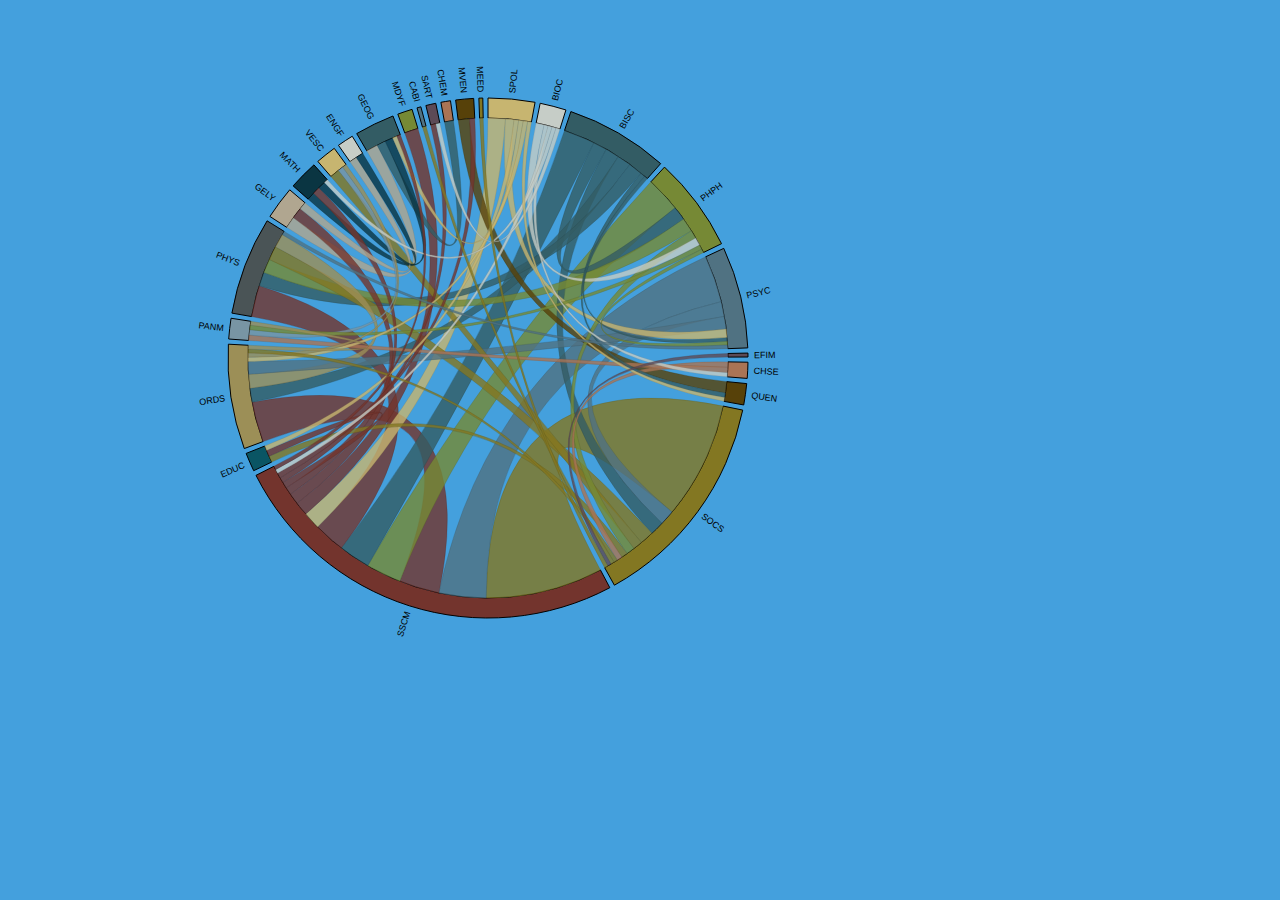
<file: doc/chord_col.html>
<!DOCTYPE html>
<html>
  <head>
    <meta charset="utf-8">
    <link rel="stylesheet" href="css/my.css">
  </head>
  <body style="background-color: #44a0dd;">
    <!--<button onclick="goBack()" style="position: fixed; width: 100px; left: 5%; top: 5%;">Go Back</button>-->
    <!--<script>function goBack() { window.history.back(); }</script>-->

    <div id="tooltip" style="margin-top: 0px;"></div>
    <script src="lib/underscore.js"></script>
    <script src="js/mapper.js"></script>
    <script src="lib/d3.js"></script>
    <script>
      function findGetParameter(parameterName) {
        var result = null,
            tmp = [];
        var items = location.search.substr(1).split("&");
        for (var index = 0; index < items.length; index++) {
            tmp = items[index].split("=");
            if (tmp[0] === parameterName) result = decodeURIComponent(tmp[1]);
        }
        return result;
      }

      var publications_path = 'data/possible_collaborations.csv'
      var yearsArray = ['total'];
      //var yearsArray = ['2008'];
      var getYears = findGetParameter('years');
      if (getYears != null) {
          yearsArray = getYears.split(',');
      }

        //*******************************************************************
        //  CREATE MATRIX AND MAP
        //*******************************************************************
        d3.csv(publications_path, function (error, data) {
          var mpr = chordMpr(data);

          mpr
            .addValuesToMap('org1')
            .addValuesToMap('org2')
            .setFilter(function (row, a, b) {
              return (row.org1 === a.name && row.org2 === b.name) ||
                     (row.org1 === b.name && row.org2 === a.name)
            })
            .setAccessor(function (recs, a, b) {
              if (!recs[0]) return 0;
                // TODO understand this
                //return recs[0].org1 === a.name ? +recs[0].flow1 : +recs[0].flow2;
                var sum = 0;
                for (let year of yearsArray){
                    sum = sum + Number(recs[0][year]);
                }
                return sum;
                //return + recs[0][yearsArray[0]];
            });
          drawChords(mpr.getMatrix(), mpr.getMap());
        });
        //*******************************************************************
        //  DRAW THE CHORD DIAGRAM
        //*******************************************************************
        function drawChords (matrix, mmap) {
          var w = 960, h =700, r1 = h / 2, r0 = r1 - 110;

          var fill = d3.scale.ordinal()
              .range(['#c7b570','#c6cdc7','#335c64','#768935','#507282','#5c4a56','#aa7455','#574109','#837722','#73342d','#0a5564','#9c8f57','#7895a4','#4a5456','#b0a690','#0a3542',]);

          var chord = d3.layout.chord()
              .padding(.02)
              .sortSubgroups(d3.descending)
              .sortChords(d3.descending);

          var arc = d3.svg.arc()
              .innerRadius(r0)
              .outerRadius(r0 + 20);

          var svg = d3.select("body").append("svg:svg")
              .attr("width", w)
              .attr("height", h)
            .append("svg:g")
              .attr("id", "circle")
              .attr("transform", "translate(" + w / 2 + "," + h / 2 + ")");

              svg.append("circle")
                  .attr("r", r0 + 20);

          var rdr = chordRdr(matrix, mmap);
          chord.matrix(matrix);

          var g = svg.selectAll("g.group")
              .data(chord.groups())
            .enter().append("svg:g")
              .attr("class", "group")
              .on("mouseover", mouseover)
              .on("mouseout", function (d) { d3.select("#tooltip").style("visibility", "hidden") });

          g.append("svg:path")
              .style("stroke", "black")
              .style("fill", function(d) { return fill(rdr(d).gname); })
              .attr("d", arc);

          g.append("svg:text")
              .each(function(d) { d.angle = (d.startAngle + d.endAngle) / 2; })
              .attr("dy", ".35em")
              .style("font-family", "helvetica, arial, sans-serif")
              .style("font-size", "9px")
              .attr("text-anchor", function(d) { return d.angle > Math.PI ? "end" : null; })
              .attr("transform", function(d) {
                return "rotate(" + (d.angle * 180 / Math.PI - 90) + ")"
                    + "translate(" + (r0 + 26) + ")"
                    + (d.angle > Math.PI ? "rotate(180)" : "");
              })
              .text(function(d) { return rdr(d).gname; });

            var chordPaths = svg.selectAll("path.chord")
                  .data(chord.chords())
                .enter().append("svg:path")
                  .attr("class", "chord")
                  .style("stroke", function(d) { return d3.rgb(fill(rdr(d).sname)).darker(); })
                  .style("fill", function(d) { return fill(rdr(d).sname); })
                  .attr("d", d3.svg.chord().radius(r0))
                  .on("mouseover", function (d) {
                    d3.select("#tooltip")
                      .style("visibility", "visible")
//                      .html(chordTip(rdr(d)))
                      .style("top", function () { return (d3.event.pageY - 75)+"px"})
                      .style("left", function () { return (d3.event.pageX - 150)+"px";})
                  })
                  .on("mouseout", function (d) { d3.select("#tooltip").style("visibility", "hidden") });

            function chordTip (d) {
              var p = d3.format(".1%"), q = d3.format(",.2f")
              return "Chord Info:<br/>"
                +  d.sname + " imports from " + d.tname
                + ": $" + q(d.svalue) + "<br/>"
                + p(d.svalue/d.stotal) + " of " + d.sname + "'s Total ($" + q(d.stotal) + ")<br/>"
                + p(d.svalue/d.mtotal) + " of Matrix Total ($" + q(d.mtotal) + ")<br/>"
                + "<br/>"
                + d.tname + " imports from " + d.sname
                + ": $" + q(d.tvalue) + "<br/>"
                + p(d.tvalue/d.ttotal) + " of " + d.tname + "'s Total ($" + q(d.ttotal) + ")<br/>"
                + p(d.tvalue/d.mtotal) + " of Matrix Total ($" + q(d.mtotal) + ")";
            }

            function groupTip (d) {
              var names = {'BIOC': 'School of Biochemistry',
               'BISC': 'School of Biological Sciences',
               'CABI': 'Cabot Institute',
               'CHEM': 'School of Chemistry',
               'CHSE': 'Centre for Health Sciences Education',
               'EDUC': 'Graduate School of Education',
               'EFIM': 'School of Economics, Finance and Management',
               'ENGF': 'Engineering Faculty Office',
               'GELY': 'School of Earth Sciences',
               'GEOG': 'School of Geographical Sciences',
               'GSEN': 'Graduate School of Engineering',
               'HUMS': 'School of Humanities',
               'INOV': 'Centre for Innovation',
               'LANG': 'Centre for English Language and Foundation Studies',
               'LAWD': 'University of Bristol Law School',
               'MATH': 'School of Mathematics',
               'MDYF': 'Health Sciences Faculty Office',
               'MEED': 'Centre for Medical Education',
               'MODL': 'School of Modern Languages',
               'MSAD': 'Biomedical Sciences Building',
               'MVEN': "Merchant Venturers' School of Engineering",
               'MVSF': 'Biomedical Sciences Faculty Office',
               'NSQI': 'The Bristol Centre for Nanoscience and Quantum Information',
               'ORDS': 'School of Oral & Dental Sciences',
               'PANM': 'School of Cellular and Molecular Medicine',
               'PHPH': 'School of Physiology, Pharmacology & Neuroscience',
               'PHYS': 'School of Physics',
               'PSYC': 'School of Experimental Psychology',
               'QUEN': "Queen's School of Engineering",
               'SART': 'School of Arts',
               'SCIF': 'Science Faculty Office',
               'SOCS': 'School of Clinical Sciences',
               'SPAI': 'School of Sociology, Politics and International Studies',
               'SPOL': 'School for Policy Studies',
               'SSCM': 'School of Social and Community Medicine',
               'VESC': 'School of Veterinary Sciences',
               'REST': 'The remaining academic units'
              };
              var p = d3.format(".1%"), q = d3.format(",.2f")
              return d.gname + "<br/>"
                + names[d.gname] + "<br/>"
                + q(d.gvalue) +  " of " + q(d.mtotal) + " (" + p(d.gvalue/d.mtotal) + " of Total Matrix)<br/>"
            }

            function mouseover(d, i) {
              d3.select("#tooltip")
                .style("visibility", "visible")
                .html(groupTip(rdr(d)))
                .style("top", function () { return (d3.event.pageY - 80)+"px"})
                .style("left", function () { return (d3.event.pageX - 130)+"px";})

              chordPaths.classed("fade", function(p) {
                return p.source.index != i
                    && p.target.index != i;
              });
            }
        }
    </script>
  </body>
</html>
</file>
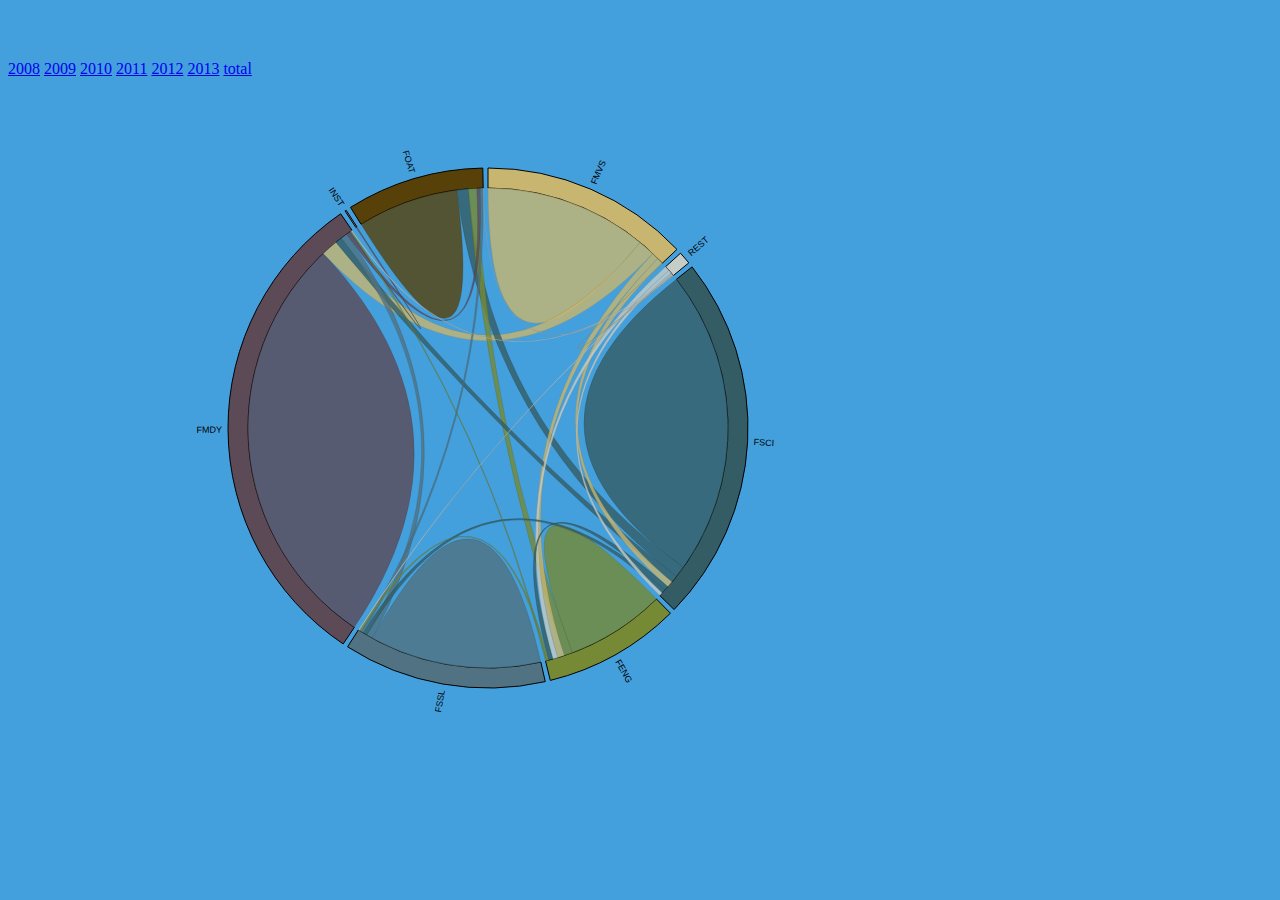
<file: doc/chord_fac.html>
<!DOCTYPE html>
<html>
  <head>
    <meta charset="utf-8">
    <link rel="stylesheet" href="css/my.css">
  </head>
  <body style="background-color: #44a0dd;">
    <!--<button onclick="goBack()" style="position: fixed; width: 100px; left: 5%; top: 5%;">Go Back</button>-->
    <!--<script>function goBack() { window.history.back(); }</script>-->
    <div style="margin-top: 60px;">
      <a href="chord_fac.html?years=2008">2008</a>
      <a href="chord_fac.html?years=2009">2009</a>
      <a href="chord_fac.html?years=2010">2010</a>
      <a href="chord_fac.html?years=2011">2011</a>
      <a href="chord_fac.html?years=2012">2012</a>
      <a href="chord_fac.html?years=2013">2013</a>
      <a href="chord_fac.html?years=total">total</a>
    </div>

    <div id="tooltip" style="margin-top: 0px;"></div>
    <script src="lib/underscore.js"></script>
    <script src="js/mapper.js"></script>
    <script src="lib/d3.js"></script>
    <script>
      function findGetParameter(parameterName) {
        var result = null,
            tmp = [];
        var items = location.search.substr(1).split("&");
        for (var index = 0; index < items.length; index++) {
            tmp = items[index].split("=");
            if (tmp[0] === parameterName) result = decodeURIComponent(tmp[1]);
        }
        return result;
      }

      var publications_path = 'data/faculties_connections.csv'
      var yearsArray = ['2008', '2009', '2010', '2011', '2012', '2013', 'total'];
      //var yearsArray = ['2008'];
      var getYears = findGetParameter('years');
      if (getYears != null) {
          yearsArray = getYears.split(',');
      }

        //*******************************************************************
        //  CREATE MATRIX AND MAP
        //*******************************************************************
        d3.csv(publications_path, function (error, data) {
          var mpr = chordMpr(data);

          mpr
            .addValuesToMap('org1')
            .addValuesToMap('org2')
            .setFilter(function (row, a, b) {
              return (row.org1 === a.name && row.org2 === b.name) ||
                     (row.org1 === b.name && row.org2 === a.name)
            })
            .setAccessor(function (recs, a, b) {
              if (!recs[0]) return 0;
                // TODO understand this
                //return recs[0].org1 === a.name ? +recs[0].flow1 : +recs[0].flow2;
                var sum = 0;
                for (let year of yearsArray){
                    sum = sum + Number(recs[0][year]);
                }
                return sum;
                //return + recs[0][yearsArray[0]];
            });
          drawChords(mpr.getMatrix(), mpr.getMap());
        });
        //*******************************************************************
        //  DRAW THE CHORD DIAGRAM
        //*******************************************************************
        function drawChords (matrix, mmap) {
          var w = 960, h =700, r1 = h / 2, r0 = r1 - 110;

          var fill = d3.scale.ordinal()
              .range(['#c7b570','#c6cdc7','#335c64','#768935','#507282','#5c4a56','#aa7455','#574109','#837722','#73342d','#0a5564','#9c8f57','#7895a4','#4a5456','#b0a690','#0a3542',]);

          var chord = d3.layout.chord()
              .padding(.02)
              .sortSubgroups(d3.descending)
              .sortChords(d3.descending);

          var arc = d3.svg.arc()
              .innerRadius(r0)
              .outerRadius(r0 + 20);

          var svg = d3.select("body").append("svg:svg")
              .attr("width", w)
              .attr("height", h)
            .append("svg:g")
              .attr("id", "circle")
              .attr("transform", "translate(" + w / 2 + "," + h / 2 + ")");

              svg.append("circle")
                  .attr("r", r0 + 20);

          var rdr = chordRdr(matrix, mmap);
          chord.matrix(matrix);

          var g = svg.selectAll("g.group")
              .data(chord.groups())
            .enter().append("svg:g")
              .attr("class", "group")
              .on("mouseover", mouseover)
              .on("mouseout", function (d) { d3.select("#tooltip").style("visibility", "hidden") });

          g.append("svg:path")
              .style("stroke", "black")
              .style("fill", function(d) { return fill(rdr(d).gname); })
              .attr("d", arc);

          g.append("svg:text")
              .each(function(d) { d.angle = (d.startAngle + d.endAngle) / 2; })
              .attr("dy", ".35em")
              .style("font-family", "helvetica, arial, sans-serif")
              .style("font-size", "9px")
              .attr("text-anchor", function(d) { return d.angle > Math.PI ? "end" : null; })
              .attr("transform", function(d) {
                return "rotate(" + (d.angle * 180 / Math.PI - 90) + ")"
                    + "translate(" + (r0 + 26) + ")"
                    + (d.angle > Math.PI ? "rotate(180)" : "");
              })
              .text(function(d) { return rdr(d).gname; });

            var chordPaths = svg.selectAll("path.chord")
                  .data(chord.chords())
                .enter().append("svg:path")
                  .attr("class", "chord")
                  .style("stroke", function(d) { return d3.rgb(fill(rdr(d).sname)).darker(); })
                  .style("fill", function(d) { return fill(rdr(d).sname); })
                  .attr("d", d3.svg.chord().radius(r0))
                  .on("mouseover", function (d) {
                    d3.select("#tooltip")
                      .style("visibility", "visible")
//                      .html(chordTip(rdr(d)))
                      .style("top", function () { return (d3.event.pageY - 75)+"px"})
                      .style("left", function () { return (d3.event.pageX - 150)+"px";})
                  })
                  .on("mouseout", function (d) { d3.select("#tooltip").style("visibility", "hidden") });

            function chordTip (d) {
              var p = d3.format(".1%"), q = d3.format(",.2f")
              return "Chord Info:<br/>"
                +  d.sname + " imports from " + d.tname
                + ": $" + q(d.svalue) + "<br/>"
                + p(d.svalue/d.stotal) + " of " + d.sname + "'s Total ($" + q(d.stotal) + ")<br/>"
                + p(d.svalue/d.mtotal) + " of Matrix Total ($" + q(d.mtotal) + ")<br/>"
                + "<br/>"
                + d.tname + " imports from " + d.sname
                + ": $" + q(d.tvalue) + "<br/>"
                + p(d.tvalue/d.ttotal) + " of " + d.tname + "'s Total ($" + q(d.ttotal) + ")<br/>"
                + p(d.tvalue/d.mtotal) + " of Matrix Total ($" + q(d.mtotal) + ")";
            }

            function groupTip (d) {
              var names = {'FENG': 'Faculty of Engineering',
               'FMDY': 'Faculty of Health Sciences',
               'FMVS': 'Faculty of Biomedical Sciences',
               'FOAT': 'Faculty of Arts',
               'FSCI': 'Faculty of Science',
               'FSSL': 'Faculty of Social Sciences and Law',
               'INST': 'Institutes',
               'REST': 'The remaining academic faculties'
              };
              var p = d3.format(".1%"), q = d3.format(",.2f")
              return d.gname + "<br/>"
                + names[d.gname] + "<br/>"
                + q(d.gvalue) +  " of " + q(d.mtotal) + " (" + p(d.gvalue/d.mtotal) + " of Total Matrix)<br/>"
            }

            function mouseover(d, i) {
              d3.select("#tooltip")
                .style("visibility", "visible")
                .html(groupTip(rdr(d)))
                .style("top", function () { return (d3.event.pageY - 80)+"px"})
                .style("left", function () { return (d3.event.pageX - 130)+"px";})

              chordPaths.classed("fade", function(p) {
                return p.source.index != i
                    && p.target.index != i;
              });
            }
        }
    </script>
  </body>
</html>
</file>
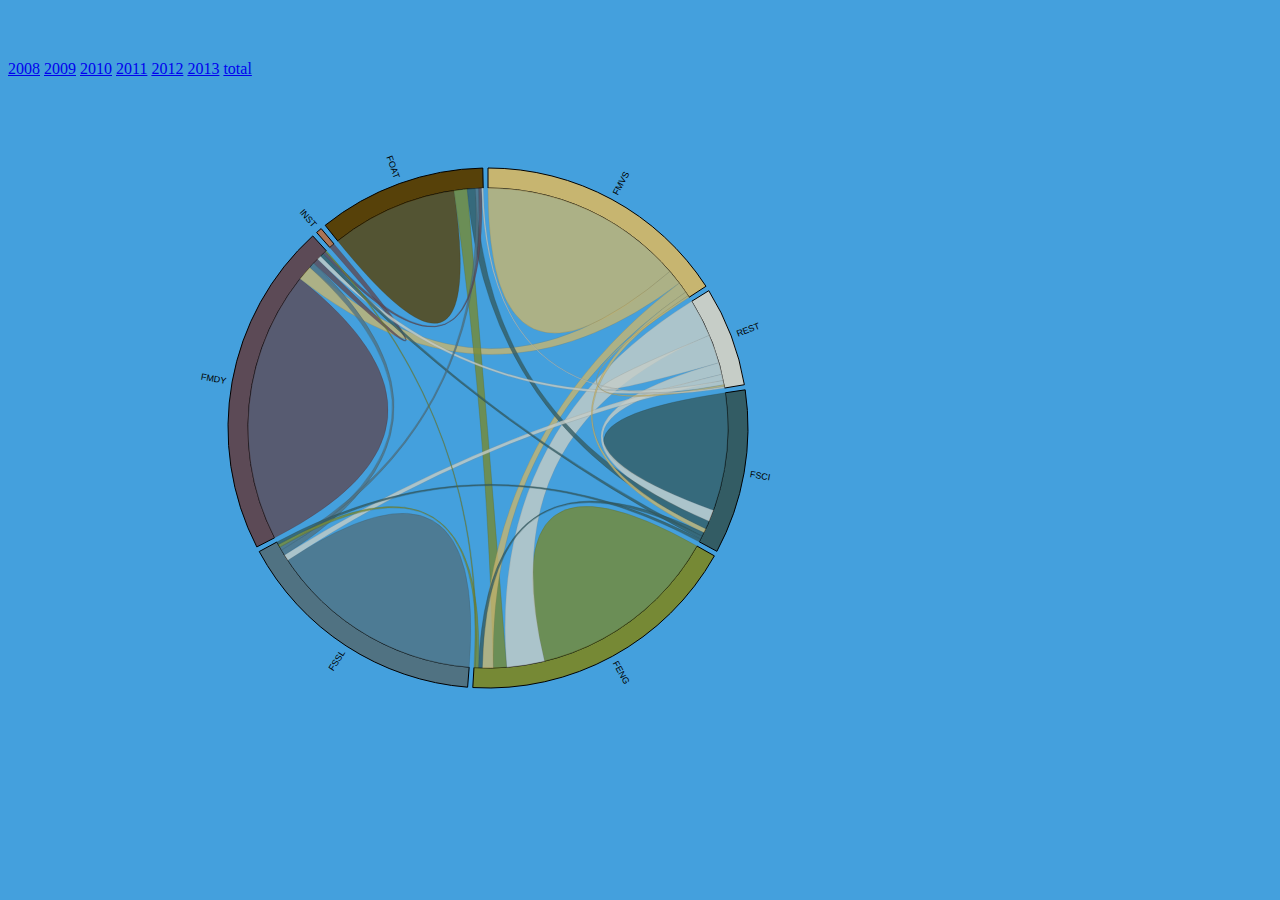
<file: doc/chord_fac_norm.html>
<!DOCTYPE html>
<html>
  <head>
    <meta charset="utf-8">
    <link rel="stylesheet" href="css/my.css">
  </head>
  <body style="background-color: #44a0dd;">
    <!--<button onclick="goBack()" style="position: fixed; width: 100px; left: 5%; top: 5%;">Go Back</button>-->
    <!--<script>function goBack() { window.history.back(); }</script>-->
    <div style="margin-top: 60px;">
      <a href="chord_fac_norm.html?years=2008">2008</a>
      <a href="chord_fac_norm.html?years=2009">2009</a>
      <a href="chord_fac_norm.html?years=2010">2010</a>
      <a href="chord_fac_norm.html?years=2011">2011</a>
      <a href="chord_fac_norm.html?years=2012">2012</a>
      <a href="chord_fac_norm.html?years=2013">2013</a>
      <a href="chord_fac_norm.html?years=total">total</a>
    </div>

    <div id="tooltip" style="margin-top: 0px;"></div>
    <script src="lib/underscore.js"></script>
    <script src="js/mapper.js"></script>
    <script src="lib/d3.js"></script>
    <script>
      function findGetParameter(parameterName) {
        var result = null,
            tmp = [];
        var items = location.search.substr(1).split("&");
        for (var index = 0; index < items.length; index++) {
            tmp = items[index].split("=");
            if (tmp[0] === parameterName) result = decodeURIComponent(tmp[1]);
        }
        return result;
      }

      var publications_path = 'data/faculties_connections_norm.csv'
      var yearsArray = ['2008', '2009', '2010', '2011', '2012', '2013', 'total'];
      //var yearsArray = ['2008'];
      var getYears = findGetParameter('years');
      if (getYears != null) {
          yearsArray = getYears.split(',');
      }

        //*******************************************************************
        //  CREATE MATRIX AND MAP
        //*******************************************************************
        d3.csv(publications_path, function (error, data) {
          var mpr = chordMpr(data);

          mpr
            .addValuesToMap('org1')
            .addValuesToMap('org2')
            .setFilter(function (row, a, b) {
              return (row.org1 === a.name && row.org2 === b.name) ||
                     (row.org1 === b.name && row.org2 === a.name)
            })
            .setAccessor(function (recs, a, b) {
              if (!recs[0]) return 0;
                // TODO understand this
                //return recs[0].org1 === a.name ? +recs[0].flow1 : +recs[0].flow2;
                var sum = 0;
                for (let year of yearsArray){
                    sum = sum + Number(recs[0][year]);
                }
                return sum;
                //return + recs[0][yearsArray[0]];
            });
          drawChords(mpr.getMatrix(), mpr.getMap());
        });
        //*******************************************************************
        //  DRAW THE CHORD DIAGRAM
        //*******************************************************************
        function drawChords (matrix, mmap) {
          var w = 960, h =700, r1 = h / 2, r0 = r1 - 110;

          var fill = d3.scale.ordinal()
              .range(['#c7b570','#c6cdc7','#335c64','#768935','#507282','#5c4a56','#aa7455','#574109','#837722','#73342d','#0a5564','#9c8f57','#7895a4','#4a5456','#b0a690','#0a3542',]);

          var chord = d3.layout.chord()
              .padding(.02)
              .sortSubgroups(d3.descending)
              .sortChords(d3.descending);

          var arc = d3.svg.arc()
              .innerRadius(r0)
              .outerRadius(r0 + 20);

          var svg = d3.select("body").append("svg:svg")
              .attr("width", w)
              .attr("height", h)
            .append("svg:g")
              .attr("id", "circle")
              .attr("transform", "translate(" + w / 2 + "," + h / 2 + ")");

              svg.append("circle")
                  .attr("r", r0 + 20);

          var rdr = chordRdr(matrix, mmap);
          chord.matrix(matrix);

          var g = svg.selectAll("g.group")
              .data(chord.groups())
            .enter().append("svg:g")
              .attr("class", "group")
              .on("mouseover", mouseover)
              .on("mouseout", function (d) { d3.select("#tooltip").style("visibility", "hidden") });

          g.append("svg:path")
              .style("stroke", "black")
              .style("fill", function(d) { return fill(rdr(d).gname); })
              .attr("d", arc);

          g.append("svg:text")
              .each(function(d) { d.angle = (d.startAngle + d.endAngle) / 2; })
              .attr("dy", ".35em")
              .style("font-family", "helvetica, arial, sans-serif")
              .style("font-size", "9px")
              .attr("text-anchor", function(d) { return d.angle > Math.PI ? "end" : null; })
              .attr("transform", function(d) {
                return "rotate(" + (d.angle * 180 / Math.PI - 90) + ")"
                    + "translate(" + (r0 + 26) + ")"
                    + (d.angle > Math.PI ? "rotate(180)" : "");
              })
              .text(function(d) { return rdr(d).gname; });

            var chordPaths = svg.selectAll("path.chord")
                  .data(chord.chords())
                .enter().append("svg:path")
                  .attr("class", "chord")
                  .style("stroke", function(d) { return d3.rgb(fill(rdr(d).sname)).darker(); })
                  .style("fill", function(d) { return fill(rdr(d).sname); })
                  .attr("d", d3.svg.chord().radius(r0))
                  .on("mouseover", function (d) {
                    d3.select("#tooltip")
                      .style("visibility", "visible")
//                      .html(chordTip(rdr(d)))
                      .style("top", function () { return (d3.event.pageY - 75)+"px"})
                      .style("left", function () { return (d3.event.pageX - 150)+"px";})
                  })
                  .on("mouseout", function (d) { d3.select("#tooltip").style("visibility", "hidden") });

            function chordTip (d) {
              var p = d3.format(".1%"), q = d3.format(",.2f")
              return "Chord Info:<br/>"
                +  d.sname + " imports from " + d.tname
                + ": $" + q(d.svalue) + "<br/>"
                + p(d.svalue/d.stotal) + " of " + d.sname + "'s Total ($" + q(d.stotal) + ")<br/>"
                + p(d.svalue/d.mtotal) + " of Matrix Total ($" + q(d.mtotal) + ")<br/>"
                + "<br/>"
                + d.tname + " imports from " + d.sname
                + ": $" + q(d.tvalue) + "<br/>"
                + p(d.tvalue/d.ttotal) + " of " + d.tname + "'s Total ($" + q(d.ttotal) + ")<br/>"
                + p(d.tvalue/d.mtotal) + " of Matrix Total ($" + q(d.mtotal) + ")";
            }

            function groupTip (d) {
              var names = {'FENG': 'Faculty of Engineering',
               'FMDY': 'Faculty of Health Sciences',
               'FMVS': 'Faculty of Biomedical Sciences',
               'FOAT': 'Faculty of Arts',
               'FSCI': 'Faculty of Science',
               'FSSL': 'Faculty of Social Sciences and Law',
               'INST': 'Institutes',
               'REST': 'The remaining academic faculties'
              };
              var p = d3.format(".1%"), q = d3.format(",.2f")
              return d.gname + "<br/>"
                + names[d.gname] + "<br/>"
                + q(d.gvalue) +  " of " + q(d.mtotal) + " (" + p(d.gvalue/d.mtotal) + " of Total Matrix)<br/>"
            }

            function mouseover(d, i) {
              d3.select("#tooltip")
                .style("visibility", "visible")
                .html(groupTip(rdr(d)))
                .style("top", function () { return (d3.event.pageY - 80)+"px"})
                .style("left", function () { return (d3.event.pageX - 130)+"px";})

              chordPaths.classed("fade", function(p) {
                return p.source.index != i
                    && p.target.index != i;
              });
            }
        }
    </script>
  </body>
</html>
</file>
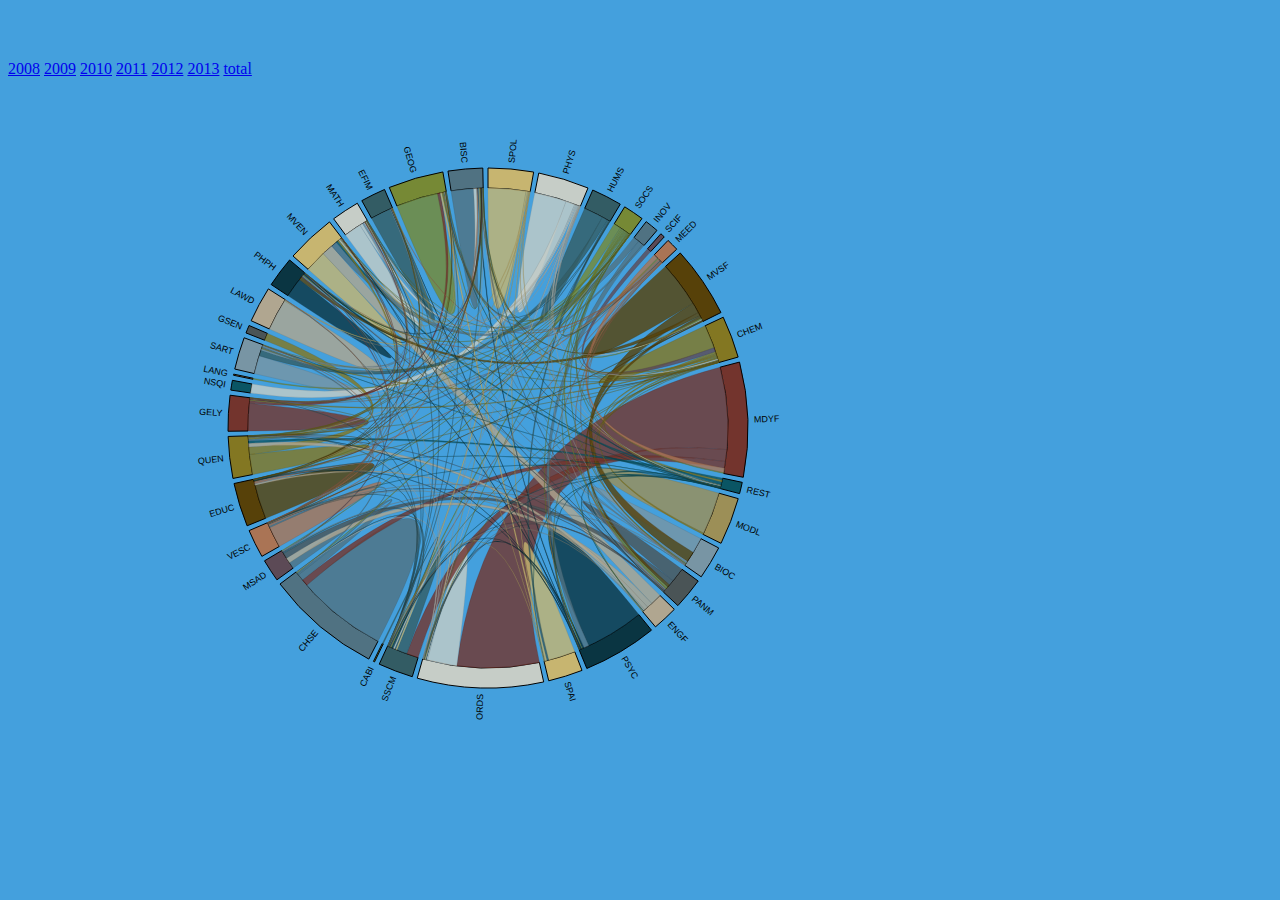
<file: doc/chord_sch.html>
<!DOCTYPE html>
<html>
  <head>
    <meta charset="utf-8">
    <link rel="stylesheet" href="css/my.css">
  </head>
  <body style="background-color: #44a0dd;">
    <!--<button onclick="goBack()" style="position: fixed; width: 100px; left: 5%; top: 5%;">Go Back</button>-->
    <!--<script>function goBack() { window.history.back(); }</script>-->
    <div style="margin-top: 60px;">
      <a href="chord_sch.html?years=2008">2008</a>
      <a href="chord_sch.html?years=2009">2009</a>
      <a href="chord_sch.html?years=2010">2010</a>
      <a href="chord_sch.html?years=2011">2011</a>
      <a href="chord_sch.html?years=2012">2012</a>
      <a href="chord_sch.html?years=2013">2013</a>
      <a href="chord_sch.html?years=total">total</a>
    </div>

    <div id="tooltip" style="margin-top: 0px;"></div>
    <script src="lib/underscore.js"></script>
    <script src="js/mapper.js"></script>
    <script src="lib/d3.js"></script>
    <script>
      function findGetParameter(parameterName) {
        var result = null,
            tmp = [];
        var items = location.search.substr(1).split("&");
        for (var index = 0; index < items.length; index++) {
            tmp = items[index].split("=");
            if (tmp[0] === parameterName) result = decodeURIComponent(tmp[1]);
        }
        return result;
      }

      var publications_path = 'data/school_connections.csv'
      var yearsArray = ['2008', '2009', '2010', '2011', '2012', '2013', 'total'];
      //var yearsArray = ['2008'];
      var getYears = findGetParameter('years');
      if (getYears != null) {
          yearsArray = getYears.split(',');
      }

        //*******************************************************************
        //  CREATE MATRIX AND MAP
        //*******************************************************************
        d3.csv(publications_path, function (error, data) {
          var mpr = chordMpr(data);

          mpr
            .addValuesToMap('org1')
            .addValuesToMap('org2')
            .setFilter(function (row, a, b) {
              return (row.org1 === a.name && row.org2 === b.name) ||
                     (row.org1 === b.name && row.org2 === a.name)
            })
            .setAccessor(function (recs, a, b) {
              if (!recs[0]) return 0;
                // TODO understand this
                //return recs[0].org1 === a.name ? +recs[0].flow1 : +recs[0].flow2;
                var sum = 0;
                for (let year of yearsArray){
                    sum = sum + Number(recs[0][year]);
                }
                return sum;
                //return + recs[0][yearsArray[0]];
            });
          drawChords(mpr.getMatrix(), mpr.getMap());
        });
        //*******************************************************************
        //  DRAW THE CHORD DIAGRAM
        //*******************************************************************
        function drawChords (matrix, mmap) {
          var w = 960, h =700, r1 = h / 2, r0 = r1 - 110;

          var fill = d3.scale.ordinal()
              .range(['#c7b570','#c6cdc7','#335c64','#768935','#507282','#5c4a56','#aa7455','#574109','#837722','#73342d','#0a5564','#9c8f57','#7895a4','#4a5456','#b0a690','#0a3542',]);

          var chord = d3.layout.chord()
              .padding(.02)
              .sortSubgroups(d3.descending)
              .sortChords(d3.descending);

          var arc = d3.svg.arc()
              .innerRadius(r0)
              .outerRadius(r0 + 20);

          var svg = d3.select("body").append("svg:svg")
              .attr("width", w)
              .attr("height", h)
            .append("svg:g")
              .attr("id", "circle")
              .attr("transform", "translate(" + w / 2 + "," + h / 2 + ")");

              svg.append("circle")
                  .attr("r", r0 + 20);

          var rdr = chordRdr(matrix, mmap);
          chord.matrix(matrix);

          var g = svg.selectAll("g.group")
              .data(chord.groups())
            .enter().append("svg:g")
              .attr("class", "group")
              .on("mouseover", mouseover)
              .on("mouseout", function (d) { d3.select("#tooltip").style("visibility", "hidden") });

          g.append("svg:path")
              .style("stroke", "black")
              .style("fill", function(d) { return fill(rdr(d).gname); })
              .attr("d", arc);

          g.append("svg:text")
              .each(function(d) { d.angle = (d.startAngle + d.endAngle) / 2; })
              .attr("dy", ".35em")
              .style("font-family", "helvetica, arial, sans-serif")
              .style("font-size", "9px")
              .attr("text-anchor", function(d) { return d.angle > Math.PI ? "end" : null; })
              .attr("transform", function(d) {
                return "rotate(" + (d.angle * 180 / Math.PI - 90) + ")"
                    + "translate(" + (r0 + 26) + ")"
                    + (d.angle > Math.PI ? "rotate(180)" : "");
              })
              .text(function(d) { return rdr(d).gname; });

            var chordPaths = svg.selectAll("path.chord")
                  .data(chord.chords())
                .enter().append("svg:path")
                  .attr("class", "chord")
                  .style("stroke", function(d) { return d3.rgb(fill(rdr(d).sname)).darker(); })
                  .style("fill", function(d) { return fill(rdr(d).sname); })
                  .attr("d", d3.svg.chord().radius(r0))
                  .on("mouseover", function (d) {
                    d3.select("#tooltip")
                      .style("visibility", "visible")
//                      .html(chordTip(rdr(d)))
                      .style("top", function () { return (d3.event.pageY - 75)+"px"})
                      .style("left", function () { return (d3.event.pageX - 150)+"px";})
                  })
                  .on("mouseout", function (d) { d3.select("#tooltip").style("visibility", "hidden") });

            function chordTip (d) {
              var p = d3.format(".1%"), q = d3.format(",.2f")
              return "Chord Info:<br/>"
                +  d.sname + " imports from " + d.tname
                + ": $" + q(d.svalue) + "<br/>"
                + p(d.svalue/d.stotal) + " of " + d.sname + "'s Total ($" + q(d.stotal) + ")<br/>"
                + p(d.svalue/d.mtotal) + " of Matrix Total ($" + q(d.mtotal) + ")<br/>"
                + "<br/>"
                + d.tname + " imports from " + d.sname
                + ": $" + q(d.tvalue) + "<br/>"
                + p(d.tvalue/d.ttotal) + " of " + d.tname + "'s Total ($" + q(d.ttotal) + ")<br/>"
                + p(d.tvalue/d.mtotal) + " of Matrix Total ($" + q(d.mtotal) + ")";
            }

            function groupTip (d) {
              var names = {'BIOC': 'School of Biochemistry',
               'BISC': 'School of Biological Sciences',
               'CABI': 'Cabot Institute',
               'CHEM': 'School of Chemistry',
               'CHSE': 'Centre for Health Sciences Education',
               'EDUC': 'Graduate School of Education',
               'EFIM': 'School of Economics, Finance and Management',
               'ENGF': 'Engineering Faculty Office',
               'GELY': 'School of Earth Sciences',
               'GEOG': 'School of Geographical Sciences',
               'GSEN': 'Graduate School of Engineering',
               'HUMS': 'School of Humanities',
               'INOV': 'Centre for Innovation',
               'LANG': 'Centre for English Language and Foundation Studies',
               'LAWD': 'University of Bristol Law School',
               'MATH': 'School of Mathematics',
               'MDYF': 'Health Sciences Faculty Office',
               'MEED': 'Centre for Medical Education',
               'MODL': 'School of Modern Languages',
               'MSAD': 'Biomedical Sciences Building',
               'MVEN': "Merchant Venturers' School of Engineering",
               'MVSF': 'Biomedical Sciences Faculty Office',
               'NSQI': 'The Bristol Centre for Nanoscience and Quantum Information',
               'ORDS': 'School of Oral & Dental Sciences',
               'PANM': 'School of Cellular and Molecular Medicine',
               'PHPH': 'School of Physiology, Pharmacology & Neuroscience',
               'PHYS': 'School of Physics',
               'PSYC': 'School of Experimental Psychology',
               'QUEN': "Queen's School of Engineering",
               'SART': 'School of Arts',
               'SCIF': 'Science Faculty Office',
               'SOCS': 'School of Clinical Sciences',
               'SPAI': 'School of Sociology, Politics and International Studies',
               'SPOL': 'School for Policy Studies',
               'SSCM': 'School of Social and Community Medicine',
               'VESC': 'School of Veterinary Sciences',
               'REST': 'The remaining academic units'
              };
              var p = d3.format(".1%"), q = d3.format(",.2f")
              return d.gname + "<br/>"
                + names[d.gname] + "<br/>"
                + q(d.gvalue) +  " of " + q(d.mtotal) + " (" + p(d.gvalue/d.mtotal) + " of Total Matrix)<br/>"
            }

            function mouseover(d, i) {
              d3.select("#tooltip")
                .style("visibility", "visible")
                .html(groupTip(rdr(d)))
                .style("top", function () { return (d3.event.pageY - 80)+"px"})
                .style("left", function () { return (d3.event.pageX - 130)+"px";})

              chordPaths.classed("fade", function(p) {
                return p.source.index != i
                    && p.target.index != i;
              });
            }
        }
    </script>
  </body>
</html>
</file>
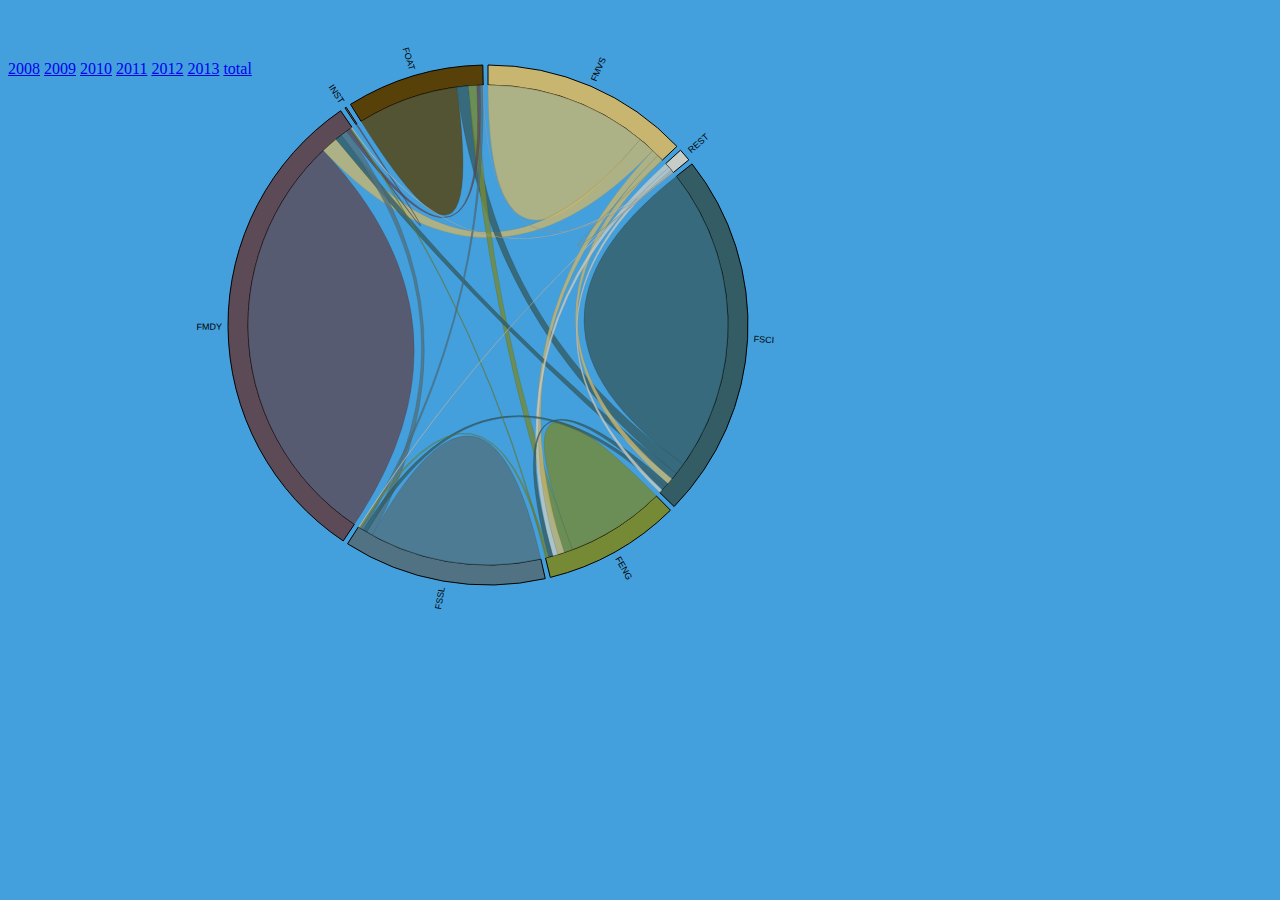
<file: docs/chord_fac.html>
<!DOCTYPE html>
<html>
  <head>
    <meta charset="utf-8">
    <link rel="stylesheet" href="css/my.css">
  </head>
  <body style="background-color: #44a0dd;">
    <!--<button onclick="goBack()" style="position: fixed; width: 100px; left: 5%; top: 5%;">Go Back</button>-->
    <!--<script>function goBack() { window.history.back(); }</script>-->
    <div style="margin-top: 60px; z-index: -1;">
      <a href="chord_fac.html?years=2008">2008</a>
      <a href="chord_fac.html?years=2009">2009</a>
      <a href="chord_fac.html?years=2010">2010</a>
      <a href="chord_fac.html?years=2011">2011</a>
      <a href="chord_fac.html?years=2012">2012</a>
      <a href="chord_fac.html?years=2013">2013</a>
      <a href="chord_fac.html?years=total">total</a>
    </div>
    <chord style="top: -25px; position: absolute; z-index: -2;"></chord>

    <div id="tooltip" style="margin-top: 0px;"></div>
    <script src="lib/underscore.js"></script>
    <script src="js/mapper.js"></script>
    <script src="lib/d3.js"></script>
    <script>
      function findGetParameter(parameterName) {
        var result = null,
            tmp = [];
        var items = location.search.substr(1).split("&");
        for (var index = 0; index < items.length; index++) {
            tmp = items[index].split("=");
            if (tmp[0] === parameterName) result = decodeURIComponent(tmp[1]);
        }
        return result;
      }

      var publications_path = 'data/faculties_connections.csv'
      var yearsArray = ['2008', '2009', '2010', '2011', '2012', '2013', 'total'];
      //var yearsArray = ['2008'];
      var getYears = findGetParameter('years');
      if (getYears != null) {
          yearsArray = getYears.split(',');
      }

        //*******************************************************************
        //  CREATE MATRIX AND MAP
        //*******************************************************************
        d3.csv(publications_path, function (error, data) {
          var mpr = chordMpr(data);

          mpr
            .addValuesToMap('org1')
            .addValuesToMap('org2')
            .setFilter(function (row, a, b) {
              return (row.org1 === a.name && row.org2 === b.name) ||
                     (row.org1 === b.name && row.org2 === a.name)
            })
            .setAccessor(function (recs, a, b) {
              if (!recs[0]) return 0;
                // TODO understand this
                //return recs[0].org1 === a.name ? +recs[0].flow1 : +recs[0].flow2;
                var sum = 0;
                for (let year of yearsArray){
                    sum = sum + Number(recs[0][year]);
                }
                return sum;
                //return + recs[0][yearsArray[0]];
            });
          drawChords(mpr.getMatrix(), mpr.getMap());
        });
        //*******************************************************************
        //  DRAW THE CHORD DIAGRAM
        //*******************************************************************
        function drawChords (matrix, mmap) {
          var w = 960, h =700, r1 = h / 2, r0 = r1 - 110;

          var fill = d3.scale.ordinal()
              .range(['#c7b570','#c6cdc7','#335c64','#768935','#507282','#5c4a56','#aa7455','#574109','#837722','#73342d','#0a5564','#9c8f57','#7895a4','#4a5456','#b0a690','#0a3542',]);

          var chord = d3.layout.chord()
              .padding(.02)
              .sortSubgroups(d3.descending)
              .sortChords(d3.descending);

          var arc = d3.svg.arc()
              .innerRadius(r0)
              .outerRadius(r0 + 20);

          var svg = d3.select("body").select("chord").append("svg:svg")
              .attr("width", w)
              .attr("height", h)
            .append("svg:g")
              .attr("id", "circle")
              .attr("transform", "translate(" + w / 2 + "," + h / 2 + ")");

              svg.append("circle")
                  .attr("r", r0 + 20);

          var rdr = chordRdr(matrix, mmap);
          chord.matrix(matrix);

          var g = svg.selectAll("g.group")
              .data(chord.groups())
            .enter().append("svg:g")
              .attr("class", "group")
              .on("mouseover", mouseover)
              .on("mouseout", function (d) { d3.select("#tooltip").style("visibility", "hidden") });

          g.append("svg:path")
              .style("stroke", "black")
              .style("fill", function(d) { return fill(rdr(d).gname); })
              .attr("d", arc);

          g.append("svg:text")
              .each(function(d) { d.angle = (d.startAngle + d.endAngle) / 2; })
              .attr("dy", ".35em")
              .style("font-family", "helvetica, arial, sans-serif")
              .style("font-size", "9px")
              .attr("text-anchor", function(d) { return d.angle > Math.PI ? "end" : null; })
              .attr("transform", function(d) {
                return "rotate(" + (d.angle * 180 / Math.PI - 90) + ")"
                    + "translate(" + (r0 + 26) + ")"
                    + (d.angle > Math.PI ? "rotate(180)" : "");
              })
              .text(function(d) { return rdr(d).gname; });

            var chordPaths = svg.selectAll("path.chord")
                  .data(chord.chords())
                .enter().append("svg:path")
                  .attr("class", "chord")
                  .style("stroke", function(d) { return d3.rgb(fill(rdr(d).sname)).darker(); })
                  .style("fill", function(d) { return fill(rdr(d).sname); })
                  .attr("d", d3.svg.chord().radius(r0))
                  .on("mouseover", function (d) {
                    d3.select("#tooltip")
                      .style("visibility", "visible")
//                      .html(chordTip(rdr(d)))
                      .style("top", function () { return (d3.event.pageY - 75)+"px"})
                      .style("left", function () { return (d3.event.pageX - 150)+"px";})
                  })
                  .on("mouseout", function (d) { d3.select("#tooltip").style("visibility", "hidden") });

            function chordTip (d) {
              var p = d3.format(".1%"), q = d3.format(",.2f")
              return "Chord Info:<br/>"
                +  d.sname + " imports from " + d.tname
                + ": $" + q(d.svalue) + "<br/>"
                + p(d.svalue/d.stotal) + " of " + d.sname + "'s Total ($" + q(d.stotal) + ")<br/>"
                + p(d.svalue/d.mtotal) + " of Matrix Total ($" + q(d.mtotal) + ")<br/>"
                + "<br/>"
                + d.tname + " imports from " + d.sname
                + ": $" + q(d.tvalue) + "<br/>"
                + p(d.tvalue/d.ttotal) + " of " + d.tname + "'s Total ($" + q(d.ttotal) + ")<br/>"
                + p(d.tvalue/d.mtotal) + " of Matrix Total ($" + q(d.mtotal) + ")";
            }

            function groupTip (d) {
              var names = {'FENG': 'Faculty of Engineering',
               'FMDY': 'Faculty of Health Sciences',
               'FMVS': 'Faculty of Biomedical Sciences',
               'FOAT': 'Faculty of Arts',
               'FSCI': 'Faculty of Science',
               'FSSL': 'Faculty of Social Sciences and Law',
               'INST': 'Institutes',
               'REST': 'The remaining academic faculties'
              };
              var p = d3.format(".1%"), q = d3.format(",.2f")
              return d.gname + "<br/>"
                + names[d.gname] + "<br/>"
                + q(d.gvalue) +  " of " + q(d.mtotal) + " (" + p(d.gvalue/d.mtotal) + " of Total Matrix)<br/>"
            }

            function mouseover(d, i) {
              d3.select("#tooltip")
                .style("visibility", "visible")
                .html(groupTip(rdr(d)))
                .style("top", function () { return (d3.event.pageY - 80)+"px"})
                .style("left", function () { return (d3.event.pageX - 130)+"px";})

              chordPaths.classed("fade", function(p) {
                return p.source.index != i
                    && p.target.index != i;
              });
            }
        }
    </script>
  </body>
</html>
</file>
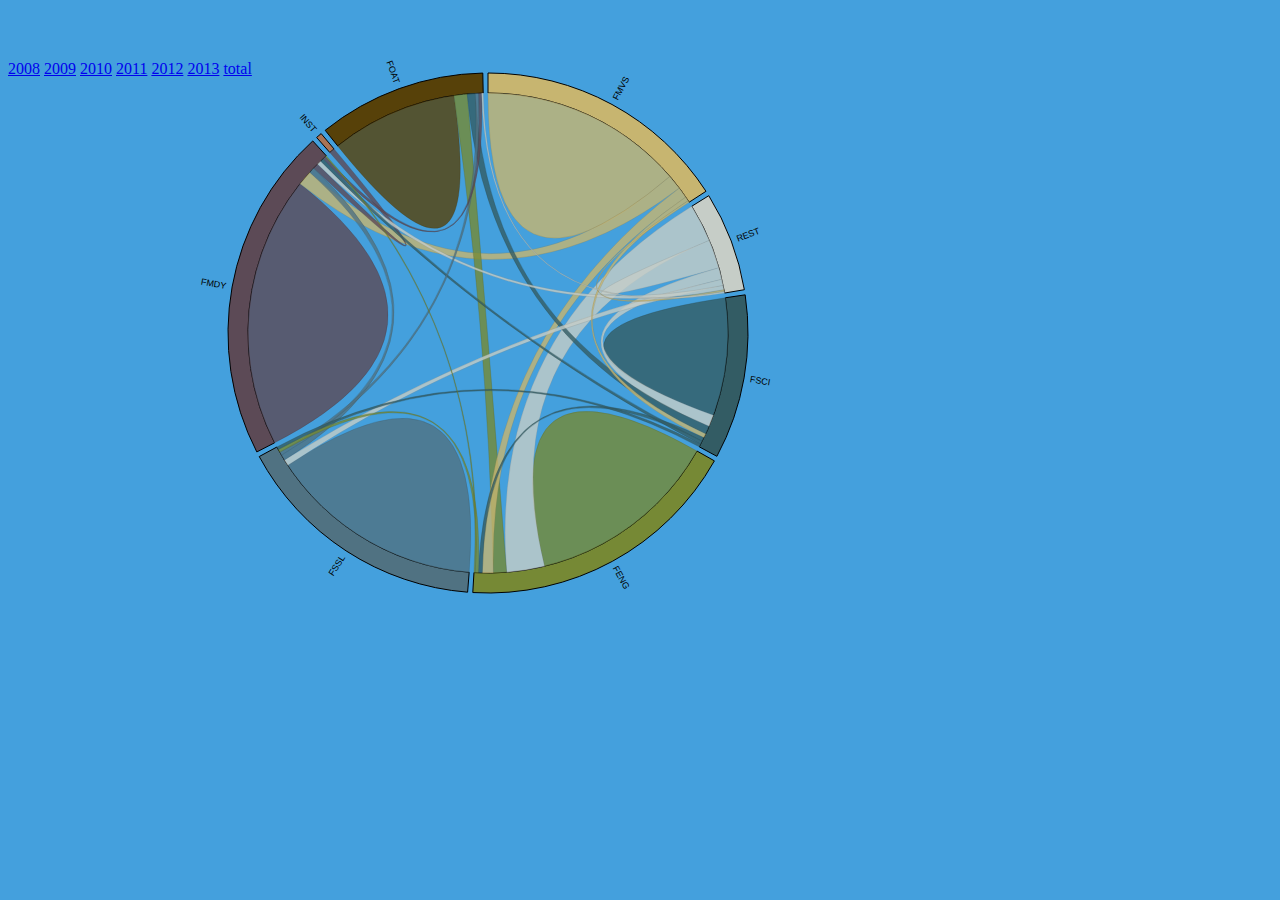
<file: docs/chord_fac_norm.html>
<!DOCTYPE html>
<html>
  <head>
    <meta charset="utf-8">
    <link rel="stylesheet" href="css/my.css">
  </head>
  <body style="background-color: #44a0dd;">
    <!--<button onclick="goBack()" style="position: fixed; width: 100px; left: 5%; top: 5%;">Go Back</button>-->
    <!--<script>function goBack() { window.history.back(); }</script>-->
    <div style="margin-top: 60px; z-index: -1;">
      <a href="chord_fac_norm.html?years=2008">2008</a>
      <a href="chord_fac_norm.html?years=2009">2009</a>
      <a href="chord_fac_norm.html?years=2010">2010</a>
      <a href="chord_fac_norm.html?years=2011">2011</a>
      <a href="chord_fac_norm.html?years=2012">2012</a>
      <a href="chord_fac_norm.html?years=2013">2013</a>
      <a href="chord_fac_norm.html?years=total">total</a>
    </div>
    <chord style="top: -17px; position: absolute; z-index: -2;"></chord>

    <div id="tooltip" style="margin-top: 0px;"></div>
    <script src="lib/underscore.js"></script>
    <script src="js/mapper.js"></script>
    <script src="lib/d3.js"></script>
    <script>
      function findGetParameter(parameterName) {
        var result = null,
            tmp = [];
        var items = location.search.substr(1).split("&");
        for (var index = 0; index < items.length; index++) {
            tmp = items[index].split("=");
            if (tmp[0] === parameterName) result = decodeURIComponent(tmp[1]);
        }
        return result;
      }

      var publications_path = 'data/faculties_connections_norm.csv'
      var yearsArray = ['2008', '2009', '2010', '2011', '2012', '2013', 'total'];
      //var yearsArray = ['2008'];
      var getYears = findGetParameter('years');
      if (getYears != null) {
          yearsArray = getYears.split(',');
      }

        //*******************************************************************
        //  CREATE MATRIX AND MAP
        //*******************************************************************
        d3.csv(publications_path, function (error, data) {
          var mpr = chordMpr(data);

          mpr
            .addValuesToMap('org1')
            .addValuesToMap('org2')
            .setFilter(function (row, a, b) {
              return (row.org1 === a.name && row.org2 === b.name) ||
                     (row.org1 === b.name && row.org2 === a.name)
            })
            .setAccessor(function (recs, a, b) {
              if (!recs[0]) return 0;
                // TODO understand this
                //return recs[0].org1 === a.name ? +recs[0].flow1 : +recs[0].flow2;
                var sum = 0;
                for (let year of yearsArray){
                    sum = sum + Number(recs[0][year]);
                }
                return sum;
                //return + recs[0][yearsArray[0]];
            });
          drawChords(mpr.getMatrix(), mpr.getMap());
        });
        //*******************************************************************
        //  DRAW THE CHORD DIAGRAM
        //*******************************************************************
        function drawChords (matrix, mmap) {
          var w = 960, h =700, r1 = h / 2, r0 = r1 - 110;

          var fill = d3.scale.ordinal()
              .range(['#c7b570','#c6cdc7','#335c64','#768935','#507282','#5c4a56','#aa7455','#574109','#837722','#73342d','#0a5564','#9c8f57','#7895a4','#4a5456','#b0a690','#0a3542',]);

          var chord = d3.layout.chord()
              .padding(.02)
              .sortSubgroups(d3.descending)
              .sortChords(d3.descending);

          var arc = d3.svg.arc()
              .innerRadius(r0)
              .outerRadius(r0 + 20);

          var svg = d3.select("body").select("chord").append("svg:svg")
              .attr("width", w)
              .attr("height", h)
            .append("svg:g")
              .attr("id", "circle")
              .attr("transform", "translate(" + w / 2 + "," + h / 2 + ")");

              svg.append("circle")
                  .attr("r", r0 + 20);

          var rdr = chordRdr(matrix, mmap);
          chord.matrix(matrix);

          var g = svg.selectAll("g.group")
              .data(chord.groups())
            .enter().append("svg:g")
              .attr("class", "group")
              .on("mouseover", mouseover)
              .on("mouseout", function (d) { d3.select("#tooltip").style("visibility", "hidden") });

          g.append("svg:path")
              .style("stroke", "black")
              .style("fill", function(d) { return fill(rdr(d).gname); })
              .attr("d", arc);

          g.append("svg:text")
              .each(function(d) { d.angle = (d.startAngle + d.endAngle) / 2; })
              .attr("dy", ".35em")
              .style("font-family", "helvetica, arial, sans-serif")
              .style("font-size", "9px")
              .attr("text-anchor", function(d) { return d.angle > Math.PI ? "end" : null; })
              .attr("transform", function(d) {
                return "rotate(" + (d.angle * 180 / Math.PI - 90) + ")"
                    + "translate(" + (r0 + 26) + ")"
                    + (d.angle > Math.PI ? "rotate(180)" : "");
              })
              .text(function(d) { return rdr(d).gname; });

            var chordPaths = svg.selectAll("path.chord")
                  .data(chord.chords())
                .enter().append("svg:path")
                  .attr("class", "chord")
                  .style("stroke", function(d) { return d3.rgb(fill(rdr(d).sname)).darker(); })
                  .style("fill", function(d) { return fill(rdr(d).sname); })
                  .attr("d", d3.svg.chord().radius(r0))
                  .on("mouseover", function (d) {
                    d3.select("#tooltip")
                      .style("visibility", "visible")
//                      .html(chordTip(rdr(d)))
                      .style("top", function () { return (d3.event.pageY - 75)+"px"})
                      .style("left", function () { return (d3.event.pageX - 150)+"px";})
                  })
                  .on("mouseout", function (d) { d3.select("#tooltip").style("visibility", "hidden") });

            function chordTip (d) {
              var p = d3.format(".1%"), q = d3.format(",.2f")
              return "Chord Info:<br/>"
                +  d.sname + " imports from " + d.tname
                + ": $" + q(d.svalue) + "<br/>"
                + p(d.svalue/d.stotal) + " of " + d.sname + "'s Total ($" + q(d.stotal) + ")<br/>"
                + p(d.svalue/d.mtotal) + " of Matrix Total ($" + q(d.mtotal) + ")<br/>"
                + "<br/>"
                + d.tname + " imports from " + d.sname
                + ": $" + q(d.tvalue) + "<br/>"
                + p(d.tvalue/d.ttotal) + " of " + d.tname + "'s Total ($" + q(d.ttotal) + ")<br/>"
                + p(d.tvalue/d.mtotal) + " of Matrix Total ($" + q(d.mtotal) + ")";
            }

            function groupTip (d) {
              var names = {'FENG': 'Faculty of Engineering',
               'FMDY': 'Faculty of Health Sciences',
               'FMVS': 'Faculty of Biomedical Sciences',
               'FOAT': 'Faculty of Arts',
               'FSCI': 'Faculty of Science',
               'FSSL': 'Faculty of Social Sciences and Law',
               'INST': 'Institutes',
               'REST': 'The remaining academic faculties'
              };
              var p = d3.format(".1%"), q = d3.format(",.2f")
              return d.gname + "<br/>"
                + names[d.gname] + "<br/>"
                + q(d.gvalue) +  " of " + q(d.mtotal) + " (" + p(d.gvalue/d.mtotal) + " of Total Matrix)<br/>"
            }

            function mouseover(d, i) {
              d3.select("#tooltip")
                .style("visibility", "visible")
                .html(groupTip(rdr(d)))
                .style("top", function () { return (d3.event.pageY - 80)+"px"})
                .style("left", function () { return (d3.event.pageX - 130)+"px";})

              chordPaths.classed("fade", function(p) {
                return p.source.index != i
                    && p.target.index != i;
              });
            }
        }
    </script>
  </body>
</html>
</file>
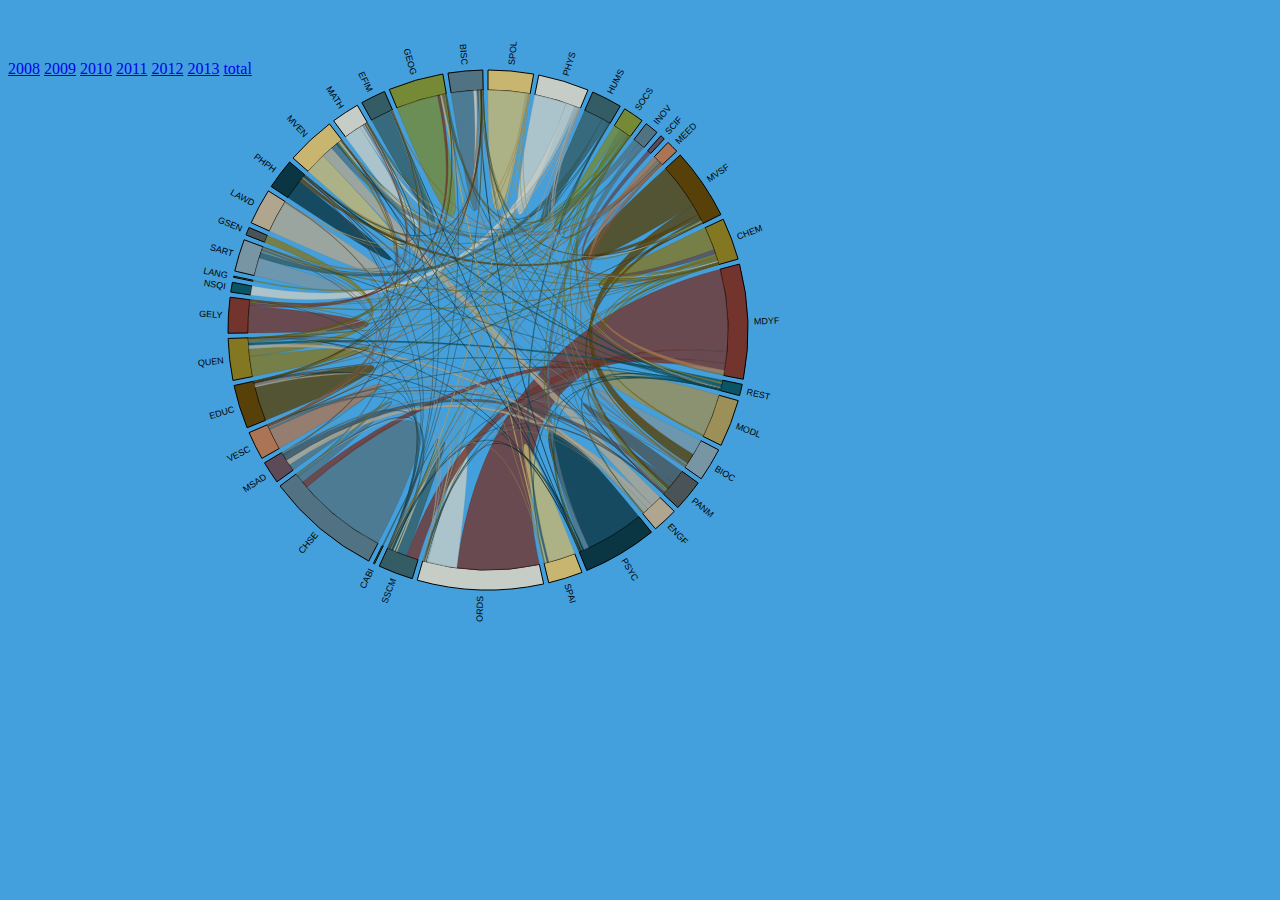
<file: docs/chord_sch.html>
<!DOCTYPE html>
<html>
  <head>
    <meta charset="utf-8">
    <link rel="stylesheet" href="css/my.css">
  </head>
  <body style="background-color: #44a0dd;">
    <!--<button onclick="goBack()" style="position: fixed; width: 100px; left: 5%; top: 5%;">Go Back</button>-->
    <!--<script>function goBack() { window.history.back(); }</script>-->
    <div style="margin-top: 60px; z-index: -1;">
      <a href="chord_sch.html?years=2008">2008</a>
      <a href="chord_sch.html?years=2009">2009</a>
      <a href="chord_sch.html?years=2010">2010</a>
      <a href="chord_sch.html?years=2011">2011</a>
      <a href="chord_sch.html?years=2012">2012</a>
      <a href="chord_sch.html?years=2013">2013</a>
      <a href="chord_sch.html?years=total">total</a>
    </div>
    <chord style="top: -20px; position: absolute; z-index: -2;"></chord>

    <div id="tooltip" style="margin-top: 0px;"></div>
    <script src="lib/underscore.js"></script>
    <script src="js/mapper.js"></script>
    <script src="lib/d3.js"></script>
    <script>
      function findGetParameter(parameterName) {
        var result = null,
            tmp = [];
        var items = location.search.substr(1).split("&");
        for (var index = 0; index < items.length; index++) {
            tmp = items[index].split("=");
            if (tmp[0] === parameterName) result = decodeURIComponent(tmp[1]);
        }
        return result;
      }

      var publications_path = 'data/school_connections.csv'
      var yearsArray = ['2008', '2009', '2010', '2011', '2012', '2013', 'total'];
      //var yearsArray = ['2008'];
      var getYears = findGetParameter('years');
      if (getYears != null) {
          yearsArray = getYears.split(',');
      }

        //*******************************************************************
        //  CREATE MATRIX AND MAP
        //*******************************************************************
        d3.csv(publications_path, function (error, data) {
          var mpr = chordMpr(data);

          mpr
            .addValuesToMap('org1')
            .addValuesToMap('org2')
            .setFilter(function (row, a, b) {
              return (row.org1 === a.name && row.org2 === b.name) ||
                     (row.org1 === b.name && row.org2 === a.name)
            })
            .setAccessor(function (recs, a, b) {
              if (!recs[0]) return 0;
                // TODO understand this
                //return recs[0].org1 === a.name ? +recs[0].flow1 : +recs[0].flow2;
                var sum = 0;
                for (let year of yearsArray){
                    sum = sum + Number(recs[0][year]);
                }
                return sum;
                //return + recs[0][yearsArray[0]];
            });
          drawChords(mpr.getMatrix(), mpr.getMap());
        });
        //*******************************************************************
        //  DRAW THE CHORD DIAGRAM
        //*******************************************************************
        function drawChords (matrix, mmap) {
          var w = 960, h =700, r1 = h / 2, r0 = r1 - 110;

          var fill = d3.scale.ordinal()
              .range(['#c7b570','#c6cdc7','#335c64','#768935','#507282','#5c4a56','#aa7455','#574109','#837722','#73342d','#0a5564','#9c8f57','#7895a4','#4a5456','#b0a690','#0a3542',]);

          var chord = d3.layout.chord()
              .padding(.02)
              .sortSubgroups(d3.descending)
              .sortChords(d3.descending);

          var arc = d3.svg.arc()
              .innerRadius(r0)
              .outerRadius(r0 + 20);

          var svg = d3.select("body").select("chord").append("svg:svg")
              .attr("width", w)
              .attr("height", h)
            .append("svg:g")
              .attr("id", "circle")
              .attr("transform", "translate(" + w / 2 + "," + h / 2 + ")");

              svg.append("circle")
                  .attr("r", r0 + 20);

          var rdr = chordRdr(matrix, mmap);
          chord.matrix(matrix);

          var g = svg.selectAll("g.group")
              .data(chord.groups())
            .enter().append("svg:g")
              .attr("class", "group")
              .on("mouseover", mouseover)
              .on("mouseout", function (d) { d3.select("#tooltip").style("visibility", "hidden") });

          g.append("svg:path")
              .style("stroke", "black")
              .style("fill", function(d) { return fill(rdr(d).gname); })
              .attr("d", arc);

          g.append("svg:text")
              .each(function(d) { d.angle = (d.startAngle + d.endAngle) / 2; })
              .attr("dy", ".35em")
              .style("font-family", "helvetica, arial, sans-serif")
              .style("font-size", "9px")
              .attr("text-anchor", function(d) { return d.angle > Math.PI ? "end" : null; })
              .attr("transform", function(d) {
                return "rotate(" + (d.angle * 180 / Math.PI - 90) + ")"
                    + "translate(" + (r0 + 26) + ")"
                    + (d.angle > Math.PI ? "rotate(180)" : "");
              })
              .text(function(d) { return rdr(d).gname; });

            var chordPaths = svg.selectAll("path.chord")
                  .data(chord.chords())
                .enter().append("svg:path")
                  .attr("class", "chord")
                  .style("stroke", function(d) { return d3.rgb(fill(rdr(d).sname)).darker(); })
                  .style("fill", function(d) { return fill(rdr(d).sname); })
                  .attr("d", d3.svg.chord().radius(r0))
                  .on("mouseover", function (d) {
                    d3.select("#tooltip")
                      .style("visibility", "visible")
//                      .html(chordTip(rdr(d)))
                      .style("top", function () { return (d3.event.pageY - 75)+"px"})
                      .style("left", function () { return (d3.event.pageX - 150)+"px";})
                  })
                  .on("mouseout", function (d) { d3.select("#tooltip").style("visibility", "hidden") });

            function chordTip (d) {
              var p = d3.format(".1%"), q = d3.format(",.2f")
              return "Chord Info:<br/>"
                +  d.sname + " imports from " + d.tname
                + ": $" + q(d.svalue) + "<br/>"
                + p(d.svalue/d.stotal) + " of " + d.sname + "'s Total ($" + q(d.stotal) + ")<br/>"
                + p(d.svalue/d.mtotal) + " of Matrix Total ($" + q(d.mtotal) + ")<br/>"
                + "<br/>"
                + d.tname + " imports from " + d.sname
                + ": $" + q(d.tvalue) + "<br/>"
                + p(d.tvalue/d.ttotal) + " of " + d.tname + "'s Total ($" + q(d.ttotal) + ")<br/>"
                + p(d.tvalue/d.mtotal) + " of Matrix Total ($" + q(d.mtotal) + ")";
            }

            function groupTip (d) {
              var names = {'BIOC': 'School of Biochemistry',
               'BISC': 'School of Biological Sciences',
               'CABI': 'Cabot Institute',
               'CHEM': 'School of Chemistry',
               'CHSE': 'Centre for Health Sciences Education',
               'EDUC': 'Graduate School of Education',
               'EFIM': 'School of Economics, Finance and Management',
               'ENGF': 'Engineering Faculty Office',
               'GELY': 'School of Earth Sciences',
               'GEOG': 'School of Geographical Sciences',
               'GSEN': 'Graduate School of Engineering',
               'HUMS': 'School of Humanities',
               'INOV': 'Centre for Innovation',
               'LANG': 'Centre for English Language and Foundation Studies',
               'LAWD': 'University of Bristol Law School',
               'MATH': 'School of Mathematics',
               'MDYF': 'Health Sciences Faculty Office',
               'MEED': 'Centre for Medical Education',
               'MODL': 'School of Modern Languages',
               'MSAD': 'Biomedical Sciences Building',
               'MVEN': "Merchant Venturers' School of Engineering",
               'MVSF': 'Biomedical Sciences Faculty Office',
               'NSQI': 'The Bristol Centre for Nanoscience and Quantum Information',
               'ORDS': 'School of Oral & Dental Sciences',
               'PANM': 'School of Cellular and Molecular Medicine',
               'PHPH': 'School of Physiology, Pharmacology & Neuroscience',
               'PHYS': 'School of Physics',
               'PSYC': 'School of Experimental Psychology',
               'QUEN': "Queen's School of Engineering",
               'SART': 'School of Arts',
               'SCIF': 'Science Faculty Office',
               'SOCS': 'School of Clinical Sciences',
               'SPAI': 'School of Sociology, Politics and International Studies',
               'SPOL': 'School for Policy Studies',
               'SSCM': 'School of Social and Community Medicine',
               'VESC': 'School of Veterinary Sciences',
               'REST': 'The remaining academic units'
              };
              var p = d3.format(".1%"), q = d3.format(",.2f")
              return d.gname + "<br/>"
                + names[d.gname] + "<br/>"
                + q(d.gvalue) +  " of " + q(d.mtotal) + " (" + p(d.gvalue/d.mtotal) + " of Total Matrix)<br/>"
            }

            function mouseover(d, i) {
              d3.select("#tooltip")
                .style("visibility", "visible")
                .html(groupTip(rdr(d)))
                .style("top", function () { return (d3.event.pageY - 80)+"px"})
                .style("left", function () { return (d3.event.pageX - 130)+"px";})

              chordPaths.classed("fade", function(p) {
                return p.source.index != i
                    && p.target.index != i;
              });
            }
        }
    </script>
  </body>
</html>
</file>
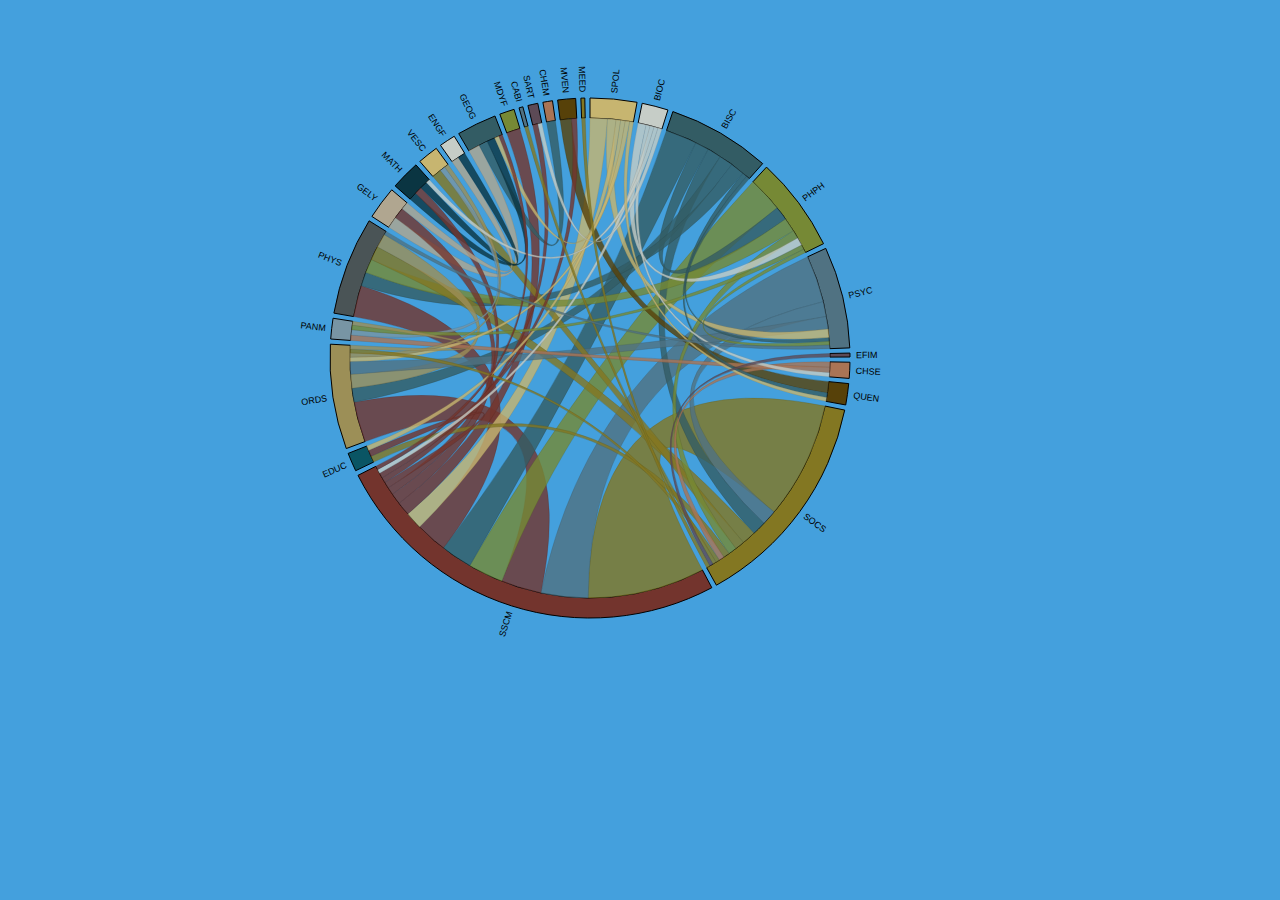
<file: docs/standalone/chord_col.html>
<!DOCTYPE html>
<html>
  <head>
    <meta charset="utf-8">
    <link rel="stylesheet" href="../css/my.css">
  </head>
  <body style="background-color: #44a0dd;">
    <!--<button onclick="goBack()" style="position: fixed; width: 100px; left: 5%; top: 5%;">Go Back</button>-->
    <!--<script>function goBack() { window.history.back(); }</script>-->

    <div style="margin-right: auto; margin-left: auto; width: 1060px; height: 800px;">
    <d3>
    <div id="tooltip" style="margin-top: 0px;"></div>
    </d3>
    </div>
    <script src="../lib/underscore.js"></script>
    <script src="../js/mapper.js"></script>
    <script src="../lib/d3.js"></script>
    <script>
      function findGetParameter(parameterName) {
        var result = null,
            tmp = [];
        var items = location.search.substr(1).split("&");
        for (var index = 0; index < items.length; index++) {
            tmp = items[index].split("=");
            if (tmp[0] === parameterName) result = decodeURIComponent(tmp[1]);
        }
        return result;
      }

      var publications_path = '../data/possible_collaborations.csv'
      var yearsArray = ['total'];
      //var yearsArray = ['2008'];
      var getYears = findGetParameter('years');
      if (getYears != null) {
          yearsArray = getYears.split(',');
      }

        //*******************************************************************
        //  CREATE MATRIX AND MAP
        //*******************************************************************
        d3.csv(publications_path, function (error, data) {
          var mpr = chordMpr(data);

          mpr
            .addValuesToMap('org1')
            .addValuesToMap('org2')
            .setFilter(function (row, a, b) {
              return (row.org1 === a.name && row.org2 === b.name) ||
                     (row.org1 === b.name && row.org2 === a.name)
            })
            .setAccessor(function (recs, a, b) {
              if (!recs[0]) return 0;
                // TODO understand this
                //return recs[0].org1 === a.name ? +recs[0].flow1 : +recs[0].flow2;
                var sum = 0;
                for (let year of yearsArray){
                    sum = sum + Number(recs[0][year]);
                }
                return sum;
                //return + recs[0][yearsArray[0]];
            });
          drawChords(mpr.getMatrix(), mpr.getMap());
        });
        //*******************************************************************
        //  DRAW THE CHORD DIAGRAM
        //*******************************************************************
        function drawChords (matrix, mmap) {
          var w = 960, h =700, r1 = h / 2, r0 = r1 - 110;

          var fill = d3.scale.ordinal()
              .range(['#c7b570','#c6cdc7','#335c64','#768935','#507282','#5c4a56','#aa7455','#574109','#837722','#73342d','#0a5564','#9c8f57','#7895a4','#4a5456','#b0a690','#0a3542',]);

          var chord = d3.layout.chord()
              .padding(.02)
              .sortSubgroups(d3.descending)
              .sortChords(d3.descending);

          var arc = d3.svg.arc()
              .innerRadius(r0)
              .outerRadius(r0 + 20);

          var svg = d3.select("body").select("d3").append("svg:svg")
              .attr("width", w)
              .attr("height", h)
            .append("svg:g")
              .attr("id", "circle")
              .attr("transform", "translate(" + w / 2 + "," + h / 2 + ")");

              svg.append("circle")
                  .attr("r", r0 + 20);

          var rdr = chordRdr(matrix, mmap);
          chord.matrix(matrix);

          var g = svg.selectAll("g.group")
              .data(chord.groups())
            .enter().append("svg:g")
              .attr("class", "group")
              .on("mouseover", mouseover)
              .on("mouseout", function (d) { d3.select("#tooltip").style("visibility", "hidden") });

          g.append("svg:path")
              .style("stroke", "black")
              .style("fill", function(d) { return fill(rdr(d).gname); })
              .attr("d", arc);

          g.append("svg:text")
              .each(function(d) { d.angle = (d.startAngle + d.endAngle) / 2; })
              .attr("dy", ".35em")
              .style("font-family", "helvetica, arial, sans-serif")
              .style("font-size", "9px")
              .attr("text-anchor", function(d) { return d.angle > Math.PI ? "end" : null; })
              .attr("transform", function(d) {
                return "rotate(" + (d.angle * 180 / Math.PI - 90) + ")"
                    + "translate(" + (r0 + 26) + ")"
                    + (d.angle > Math.PI ? "rotate(180)" : "");
              })
              .text(function(d) { return rdr(d).gname; });

            var chordPaths = svg.selectAll("path.chord")
                  .data(chord.chords())
                .enter().append("svg:path")
                  .attr("class", "chord")
                  .style("stroke", function(d) { return d3.rgb(fill(rdr(d).sname)).darker(); })
                  .style("fill", function(d) { return fill(rdr(d).sname); })
                  .attr("d", d3.svg.chord().radius(r0))
                  .on("mouseover", function (d) {
                    d3.select("#tooltip")
                      .style("visibility", "visible")
//                      .html(chordTip(rdr(d)))
                      .style("top", function () { return (d3.event.pageY - 75)+"px"})
                      .style("left", function () { return (d3.event.pageX - 150)+"px";})
                  })
                  .on("mouseout", function (d) { d3.select("#tooltip").style("visibility", "hidden") });

            function chordTip (d) {
              var p = d3.format(".1%"), q = d3.format(",.2f")
              return "Chord Info:<br/>"
                +  d.sname + " imports from " + d.tname
                + ": $" + q(d.svalue) + "<br/>"
                + p(d.svalue/d.stotal) + " of " + d.sname + "'s Total ($" + q(d.stotal) + ")<br/>"
                + p(d.svalue/d.mtotal) + " of Matrix Total ($" + q(d.mtotal) + ")<br/>"
                + "<br/>"
                + d.tname + " imports from " + d.sname
                + ": $" + q(d.tvalue) + "<br/>"
                + p(d.tvalue/d.ttotal) + " of " + d.tname + "'s Total ($" + q(d.ttotal) + ")<br/>"
                + p(d.tvalue/d.mtotal) + " of Matrix Total ($" + q(d.mtotal) + ")";
            }

            function groupTip (d) {
              var names = {'BIOC': 'School of Biochemistry',
               'BISC': 'School of Biological Sciences',
               'CABI': 'Cabot Institute',
               'CHEM': 'School of Chemistry',
               'CHSE': 'Centre for Health Sciences Education',
               'EDUC': 'Graduate School of Education',
               'EFIM': 'School of Economics, Finance and Management',
               'ENGF': 'Engineering Faculty Office',
               'GELY': 'School of Earth Sciences',
               'GEOG': 'School of Geographical Sciences',
               'GSEN': 'Graduate School of Engineering',
               'HUMS': 'School of Humanities',
               'INOV': 'Centre for Innovation',
               'LANG': 'Centre for English Language and Foundation Studies',
               'LAWD': 'University of Bristol Law School',
               'MATH': 'School of Mathematics',
               'MDYF': 'Health Sciences Faculty Office',
               'MEED': 'Centre for Medical Education',
               'MODL': 'School of Modern Languages',
               'MSAD': 'Biomedical Sciences Building',
               'MVEN': "Merchant Venturers' School of Engineering",
               'MVSF': 'Biomedical Sciences Faculty Office',
               'NSQI': 'The Bristol Centre for Nanoscience and Quantum Information',
               'ORDS': 'School of Oral & Dental Sciences',
               'PANM': 'School of Cellular and Molecular Medicine',
               'PHPH': 'School of Physiology, Pharmacology & Neuroscience',
               'PHYS': 'School of Physics',
               'PSYC': 'School of Experimental Psychology',
               'QUEN': "Queen's School of Engineering",
               'SART': 'School of Arts',
               'SCIF': 'Science Faculty Office',
               'SOCS': 'School of Clinical Sciences',
               'SPAI': 'School of Sociology, Politics and International Studies',
               'SPOL': 'School for Policy Studies',
               'SSCM': 'School of Social and Community Medicine',
               'VESC': 'School of Veterinary Sciences',
               'REST': 'The remaining academic units'
              };
              var p = d3.format(".1%"), q = d3.format(",.2f")
              return d.gname + "<br/>"
                + names[d.gname] + "<br/>"
                + q(d.gvalue) +  " of " + q(d.mtotal) + " (" + p(d.gvalue/d.mtotal) + " of Total Matrix)<br/>"
            }

            function mouseover(d, i) {
              d3.select("#tooltip")
                .style("visibility", "visible")
                .html(groupTip(rdr(d)))
                .style("top", function () { return (d3.event.pageY - 80)+"px"})
                .style("left", function () { return (d3.event.pageX - 130)+"px";})

              chordPaths.classed("fade", function(p) {
                return p.source.index != i
                    && p.target.index != i;
              });
            }
        }
    </script>
  </body>
</html>
</file>
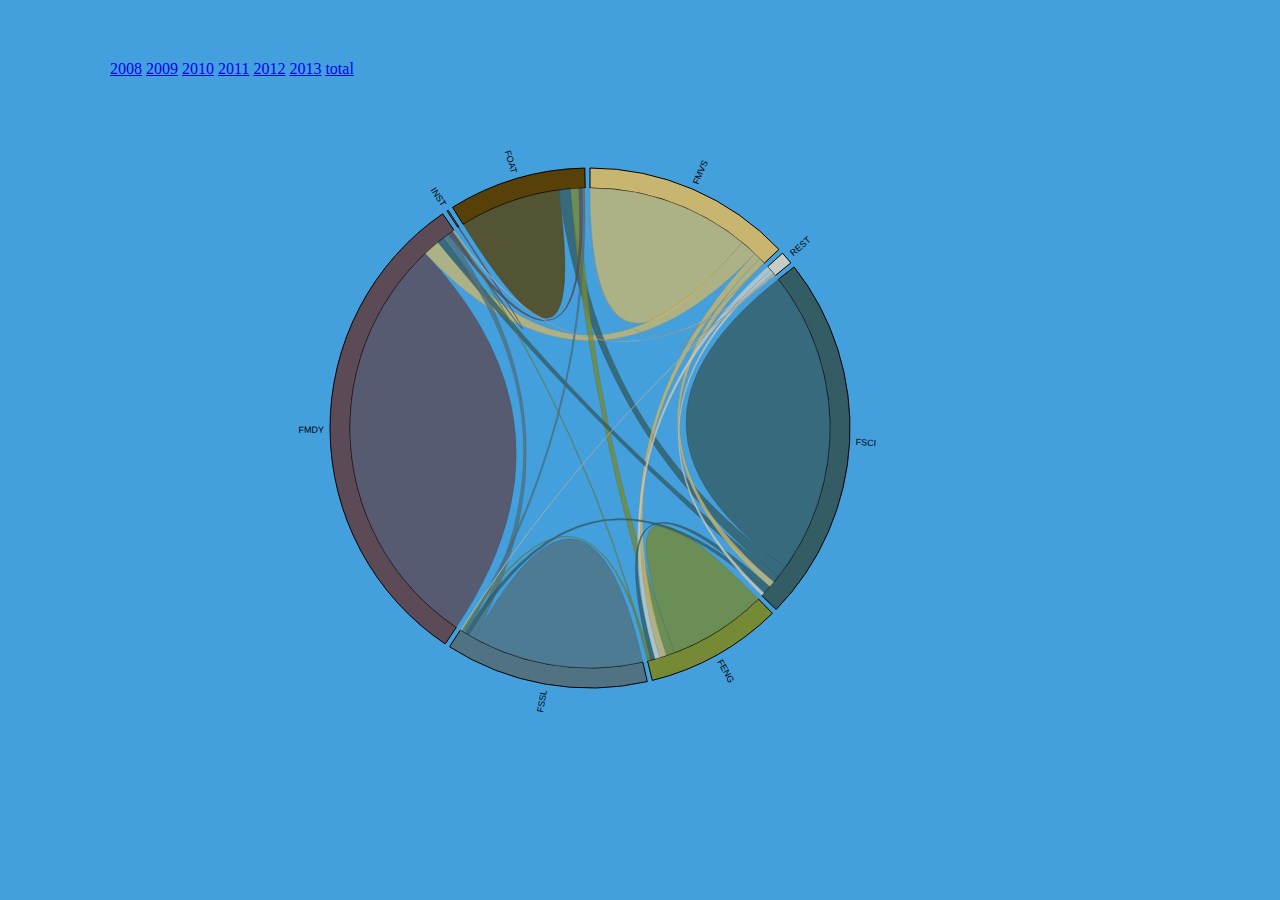
<file: docs/standalone/chord_fac.html>
<!DOCTYPE html>
<html>
  <head>
    <meta charset="utf-8">
    <link rel="stylesheet" href="../css/my.css">
  </head>
  <body style="background-color: #44a0dd;">
    <!--<button onclick="goBack()" style="position: fixed; width: 100px; left: 5%; top: 5%;">Go Back</button>-->
    <!--<script>function goBack() { window.history.back(); }</script>-->
    <div style="margin-right: auto; margin-left: auto; width: 1060px; height: 800px;">
    <div style="margin-top: 60px;">
      <a href="chord_fac.html?years=2008">2008</a>
      <a href="chord_fac.html?years=2009">2009</a>
      <a href="chord_fac.html?years=2010">2010</a>
      <a href="chord_fac.html?years=2011">2011</a>
      <a href="chord_fac.html?years=2012">2012</a>
      <a href="chord_fac.html?years=2013">2013</a>
      <a href="chord_fac.html?years=total">total</a>
    </div>
    <d3>
    <div id="tooltip" style="margin-top: 0px;"></div>
    </d3>
    </div>

    <script src="../lib/underscore.js"></script>
    <script src="../js/mapper.js"></script>
    <script src="../lib/d3.js"></script>
    <script>
      function findGetParameter(parameterName) {
        var result = null,
            tmp = [];
        var items = location.search.substr(1).split("&");
        for (var index = 0; index < items.length; index++) {
            tmp = items[index].split("=");
            if (tmp[0] === parameterName) result = decodeURIComponent(tmp[1]);
        }
        return result;
      }

      var publications_path = '../data/faculties_connections.csv'
      var yearsArray = ['2008', '2009', '2010', '2011', '2012', '2013', 'total'];
      //var yearsArray = ['2008'];
      var getYears = findGetParameter('years');
      if (getYears != null) {
          yearsArray = getYears.split(',');
      }

        //*******************************************************************
        //  CREATE MATRIX AND MAP
        //*******************************************************************
        d3.csv(publications_path, function (error, data) {
          var mpr = chordMpr(data);

          mpr
            .addValuesToMap('org1')
            .addValuesToMap('org2')
            .setFilter(function (row, a, b) {
              return (row.org1 === a.name && row.org2 === b.name) ||
                     (row.org1 === b.name && row.org2 === a.name)
            })
            .setAccessor(function (recs, a, b) {
              if (!recs[0]) return 0;
                // TODO understand this
                //return recs[0].org1 === a.name ? +recs[0].flow1 : +recs[0].flow2;
                var sum = 0;
                for (let year of yearsArray){
                    sum = sum + Number(recs[0][year]);
                }
                return sum;
                //return + recs[0][yearsArray[0]];
            });
          drawChords(mpr.getMatrix(), mpr.getMap());
        });
        //*******************************************************************
        //  DRAW THE CHORD DIAGRAM
        //*******************************************************************
        function drawChords (matrix, mmap) {
          var w = 960, h =700, r1 = h / 2, r0 = r1 - 110;

          var fill = d3.scale.ordinal()
              .range(['#c7b570','#c6cdc7','#335c64','#768935','#507282','#5c4a56','#aa7455','#574109','#837722','#73342d','#0a5564','#9c8f57','#7895a4','#4a5456','#b0a690','#0a3542',]);

          var chord = d3.layout.chord()
              .padding(.02)
              .sortSubgroups(d3.descending)
              .sortChords(d3.descending);

          var arc = d3.svg.arc()
              .innerRadius(r0)
              .outerRadius(r0 + 20);

          var svg = d3.select("body").select("d3").append("svg:svg")
              .attr("width", w)
              .attr("height", h)
            .append("svg:g")
              .attr("id", "circle")
              .attr("transform", "translate(" + w / 2 + "," + h / 2 + ")");

              svg.append("circle")
                  .attr("r", r0 + 20);

          var rdr = chordRdr(matrix, mmap);
          chord.matrix(matrix);

          var g = svg.selectAll("g.group")
              .data(chord.groups())
            .enter().append("svg:g")
              .attr("class", "group")
              .on("mouseover", mouseover)
              .on("mouseout", function (d) { d3.select("#tooltip").style("visibility", "hidden") });

          g.append("svg:path")
              .style("stroke", "black")
              .style("fill", function(d) { return fill(rdr(d).gname); })
              .attr("d", arc);

          g.append("svg:text")
              .each(function(d) { d.angle = (d.startAngle + d.endAngle) / 2; })
              .attr("dy", ".35em")
              .style("font-family", "helvetica, arial, sans-serif")
              .style("font-size", "9px")
              .attr("text-anchor", function(d) { return d.angle > Math.PI ? "end" : null; })
              .attr("transform", function(d) {
                return "rotate(" + (d.angle * 180 / Math.PI - 90) + ")"
                    + "translate(" + (r0 + 26) + ")"
                    + (d.angle > Math.PI ? "rotate(180)" : "");
              })
              .text(function(d) { return rdr(d).gname; });

            var chordPaths = svg.selectAll("path.chord")
                  .data(chord.chords())
                .enter().append("svg:path")
                  .attr("class", "chord")
                  .style("stroke", function(d) { return d3.rgb(fill(rdr(d).sname)).darker(); })
                  .style("fill", function(d) { return fill(rdr(d).sname); })
                  .attr("d", d3.svg.chord().radius(r0))
                  .on("mouseover", function (d) {
                    d3.select("#tooltip")
                      .style("visibility", "visible")
//                      .html(chordTip(rdr(d)))
                      .style("top", function () { return (d3.event.pageY - 75)+"px"})
                      .style("left", function () { return (d3.event.pageX - 150)+"px";})
                  })
                  .on("mouseout", function (d) { d3.select("#tooltip").style("visibility", "hidden") });

            function chordTip (d) {
              var p = d3.format(".1%"), q = d3.format(",.2f")
              return "Chord Info:<br/>"
                +  d.sname + " imports from " + d.tname
                + ": $" + q(d.svalue) + "<br/>"
                + p(d.svalue/d.stotal) + " of " + d.sname + "'s Total ($" + q(d.stotal) + ")<br/>"
                + p(d.svalue/d.mtotal) + " of Matrix Total ($" + q(d.mtotal) + ")<br/>"
                + "<br/>"
                + d.tname + " imports from " + d.sname
                + ": $" + q(d.tvalue) + "<br/>"
                + p(d.tvalue/d.ttotal) + " of " + d.tname + "'s Total ($" + q(d.ttotal) + ")<br/>"
                + p(d.tvalue/d.mtotal) + " of Matrix Total ($" + q(d.mtotal) + ")";
            }

            function groupTip (d) {
              var names = {'FENG': 'Faculty of Engineering',
               'FMDY': 'Faculty of Health Sciences',
               'FMVS': 'Faculty of Biomedical Sciences',
               'FOAT': 'Faculty of Arts',
               'FSCI': 'Faculty of Science',
               'FSSL': 'Faculty of Social Sciences and Law',
               'INST': 'Institutes',
               'REST': 'The remaining academic faculties'
              };
              var p = d3.format(".1%"), q = d3.format(",.2f")
              return d.gname + "<br/>"
                + names[d.gname] + "<br/>"
                + q(d.gvalue) +  " of " + q(d.mtotal) + " (" + p(d.gvalue/d.mtotal) + " of Total Matrix)<br/>"
            }

            function mouseover(d, i) {
              d3.select("#tooltip")
                .style("visibility", "visible")
                .html(groupTip(rdr(d)))
                .style("top", function () { return (d3.event.pageY - 80)+"px"})
                .style("left", function () { return (d3.event.pageX - 130)+"px";})

              chordPaths.classed("fade", function(p) {
                return p.source.index != i
                    && p.target.index != i;
              });
            }
        }
    </script>
  </body>
</html>
</file>
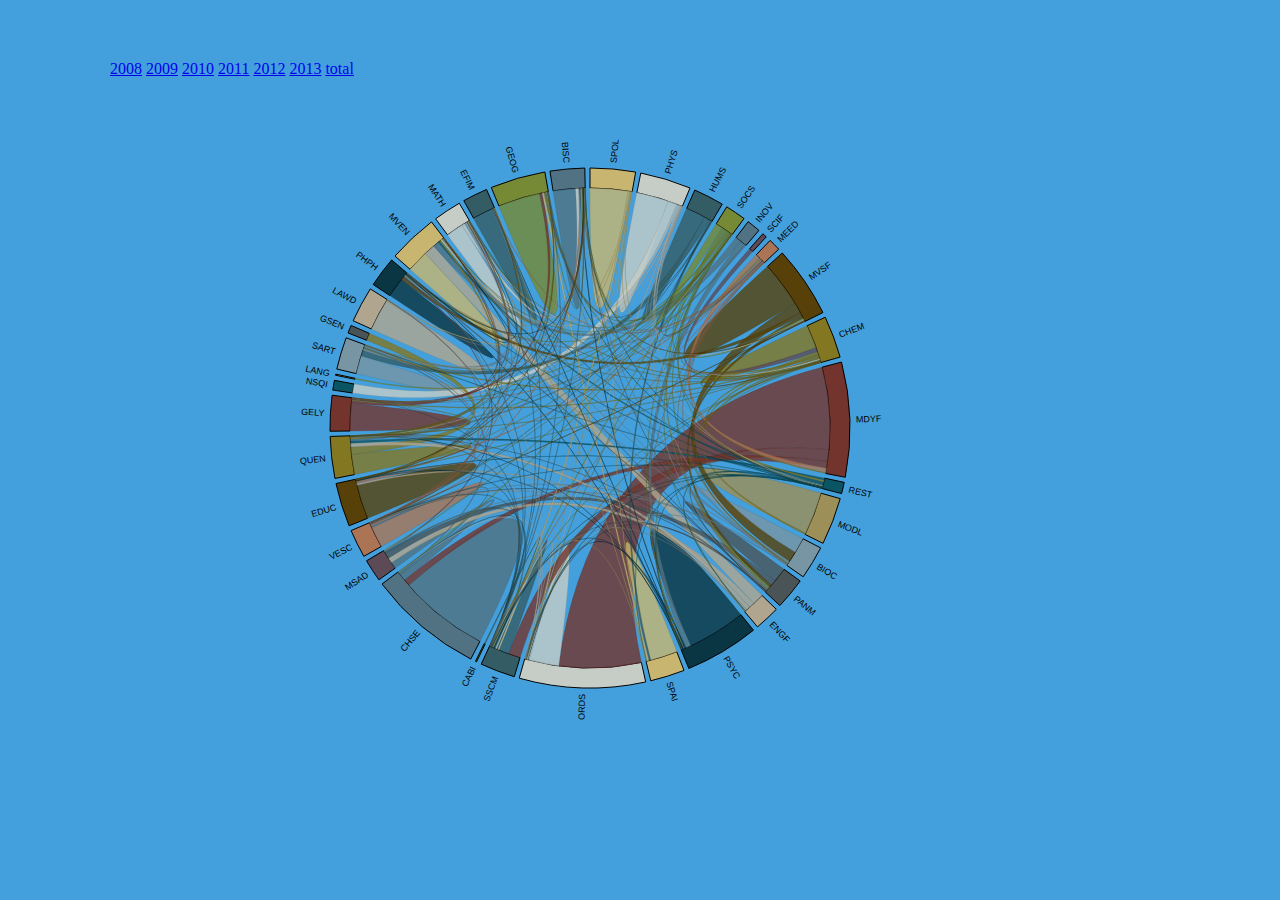
<file: docs/standalone/chord_sch.html>
<!DOCTYPE html>
<html>
  <head>
    <meta charset="utf-8">
    <link rel="stylesheet" href="../css/my.css">
  </head>
  <body style="background-color: #44a0dd;">
    <!--<button onclick="goBack()" style="position: fixed; width: 100px; left: 5%; top: 5%;">Go Back</button>-->
    <!--<script>function goBack() { window.history.back(); }</script>-->
    <div style="margin-right: auto; margin-left: auto; width: 1060px; height: 800px;">
    <div style="margin-top: 60px;">
      <a href="chord_sch.html?years=2008">2008</a>
      <a href="chord_sch.html?years=2009">2009</a>
      <a href="chord_sch.html?years=2010">2010</a>
      <a href="chord_sch.html?years=2011">2011</a>
      <a href="chord_sch.html?years=2012">2012</a>
      <a href="chord_sch.html?years=2013">2013</a>
      <a href="chord_sch.html?years=total">total</a>
    </div>
    <d3>
    <div id="tooltip" style="margin-top: 0px;"></div>
    </d3>
    </div>

    <script src="../lib/underscore.js"></script>
    <script src="../js/mapper.js"></script>
    <script src="../lib/d3.js"></script>
    <script>
      function findGetParameter(parameterName) {
        var result = null,
            tmp = [];
        var items = location.search.substr(1).split("&");
        for (var index = 0; index < items.length; index++) {
            tmp = items[index].split("=");
            if (tmp[0] === parameterName) result = decodeURIComponent(tmp[1]);
        }
        return result;
      }

      var publications_path = '../data/school_connections.csv'
      var yearsArray = ['2008', '2009', '2010', '2011', '2012', '2013', 'total'];
      //var yearsArray = ['2008'];
      var getYears = findGetParameter('years');
      if (getYears != null) {
          yearsArray = getYears.split(',');
      }

        //*******************************************************************
        //  CREATE MATRIX AND MAP
        //*******************************************************************
        d3.csv(publications_path, function (error, data) {
          var mpr = chordMpr(data);

          mpr
            .addValuesToMap('org1')
            .addValuesToMap('org2')
            .setFilter(function (row, a, b) {
              return (row.org1 === a.name && row.org2 === b.name) ||
                     (row.org1 === b.name && row.org2 === a.name)
            })
            .setAccessor(function (recs, a, b) {
              if (!recs[0]) return 0;
                // TODO understand this
                //return recs[0].org1 === a.name ? +recs[0].flow1 : +recs[0].flow2;
                var sum = 0;
                for (let year of yearsArray){
                    sum = sum + Number(recs[0][year]);
                }
                return sum;
                //return + recs[0][yearsArray[0]];
            });
          drawChords(mpr.getMatrix(), mpr.getMap());
        });
        //*******************************************************************
        //  DRAW THE CHORD DIAGRAM
        //*******************************************************************
        function drawChords (matrix, mmap) {
          var w = 960, h =700, r1 = h / 2, r0 = r1 - 110;

          var fill = d3.scale.ordinal()
              .range(['#c7b570','#c6cdc7','#335c64','#768935','#507282','#5c4a56','#aa7455','#574109','#837722','#73342d','#0a5564','#9c8f57','#7895a4','#4a5456','#b0a690','#0a3542',]);

          var chord = d3.layout.chord()
              .padding(.02)
              .sortSubgroups(d3.descending)
              .sortChords(d3.descending);

          var arc = d3.svg.arc()
              .innerRadius(r0)
              .outerRadius(r0 + 20);

          var svg = d3.select("body").select("d3").append("svg:svg")
              .attr("width", w)
              .attr("height", h)
            .append("svg:g")
              .attr("id", "circle")
              .attr("transform", "translate(" + w / 2 + "," + h / 2 + ")");

              svg.append("circle")
                  .attr("r", r0 + 20);

          var rdr = chordRdr(matrix, mmap);
          chord.matrix(matrix);

          var g = svg.selectAll("g.group")
              .data(chord.groups())
            .enter().append("svg:g")
              .attr("class", "group")
              .on("mouseover", mouseover)
              .on("mouseout", function (d) { d3.select("#tooltip").style("visibility", "hidden") });

          g.append("svg:path")
              .style("stroke", "black")
              .style("fill", function(d) { return fill(rdr(d).gname); })
              .attr("d", arc);

          g.append("svg:text")
              .each(function(d) { d.angle = (d.startAngle + d.endAngle) / 2; })
              .attr("dy", ".35em")
              .style("font-family", "helvetica, arial, sans-serif")
              .style("font-size", "9px")
              .attr("text-anchor", function(d) { return d.angle > Math.PI ? "end" : null; })
              .attr("transform", function(d) {
                return "rotate(" + (d.angle * 180 / Math.PI - 90) + ")"
                    + "translate(" + (r0 + 26) + ")"
                    + (d.angle > Math.PI ? "rotate(180)" : "");
              })
              .text(function(d) { return rdr(d).gname; });

            var chordPaths = svg.selectAll("path.chord")
                  .data(chord.chords())
                .enter().append("svg:path")
                  .attr("class", "chord")
                  .style("stroke", function(d) { return d3.rgb(fill(rdr(d).sname)).darker(); })
                  .style("fill", function(d) { return fill(rdr(d).sname); })
                  .attr("d", d3.svg.chord().radius(r0))
                  .on("mouseover", function (d) {
                    d3.select("#tooltip")
                      .style("visibility", "visible")
//                      .html(chordTip(rdr(d)))
                      .style("top", function () { return (d3.event.pageY - 75)+"px"})
                      .style("left", function () { return (d3.event.pageX - 150)+"px";})
                  })
                  .on("mouseout", function (d) { d3.select("#tooltip").style("visibility", "hidden") });

            function chordTip (d) {
              var p = d3.format(".1%"), q = d3.format(",.2f")
              return "Chord Info:<br/>"
                +  d.sname + " imports from " + d.tname
                + ": $" + q(d.svalue) + "<br/>"
                + p(d.svalue/d.stotal) + " of " + d.sname + "'s Total ($" + q(d.stotal) + ")<br/>"
                + p(d.svalue/d.mtotal) + " of Matrix Total ($" + q(d.mtotal) + ")<br/>"
                + "<br/>"
                + d.tname + " imports from " + d.sname
                + ": $" + q(d.tvalue) + "<br/>"
                + p(d.tvalue/d.ttotal) + " of " + d.tname + "'s Total ($" + q(d.ttotal) + ")<br/>"
                + p(d.tvalue/d.mtotal) + " of Matrix Total ($" + q(d.mtotal) + ")";
            }

            function groupTip (d) {
              var names = {'BIOC': 'School of Biochemistry',
               'BISC': 'School of Biological Sciences',
               'CABI': 'Cabot Institute',
               'CHEM': 'School of Chemistry',
               'CHSE': 'Centre for Health Sciences Education',
               'EDUC': 'Graduate School of Education',
               'EFIM': 'School of Economics, Finance and Management',
               'ENGF': 'Engineering Faculty Office',
               'GELY': 'School of Earth Sciences',
               'GEOG': 'School of Geographical Sciences',
               'GSEN': 'Graduate School of Engineering',
               'HUMS': 'School of Humanities',
               'INOV': 'Centre for Innovation',
               'LANG': 'Centre for English Language and Foundation Studies',
               'LAWD': 'University of Bristol Law School',
               'MATH': 'School of Mathematics',
               'MDYF': 'Health Sciences Faculty Office',
               'MEED': 'Centre for Medical Education',
               'MODL': 'School of Modern Languages',
               'MSAD': 'Biomedical Sciences Building',
               'MVEN': "Merchant Venturers' School of Engineering",
               'MVSF': 'Biomedical Sciences Faculty Office',
               'NSQI': 'The Bristol Centre for Nanoscience and Quantum Information',
               'ORDS': 'School of Oral & Dental Sciences',
               'PANM': 'School of Cellular and Molecular Medicine',
               'PHPH': 'School of Physiology, Pharmacology & Neuroscience',
               'PHYS': 'School of Physics',
               'PSYC': 'School of Experimental Psychology',
               'QUEN': "Queen's School of Engineering",
               'SART': 'School of Arts',
               'SCIF': 'Science Faculty Office',
               'SOCS': 'School of Clinical Sciences',
               'SPAI': 'School of Sociology, Politics and International Studies',
               'SPOL': 'School for Policy Studies',
               'SSCM': 'School of Social and Community Medicine',
               'VESC': 'School of Veterinary Sciences',
               'REST': 'The remaining academic units'
              };
              var p = d3.format(".1%"), q = d3.format(",.2f")
              return d.gname + "<br/>"
                + names[d.gname] + "<br/>"
                + q(d.gvalue) +  " of " + q(d.mtotal) + " (" + p(d.gvalue/d.mtotal) + " of Total Matrix)<br/>"
            }

            function mouseover(d, i) {
              d3.select("#tooltip")
                .style("visibility", "visible")
                .html(groupTip(rdr(d)))
                .style("top", function () { return (d3.event.pageY - 80)+"px"})
                .style("left", function () { return (d3.event.pageX - 130)+"px";})

              chordPaths.classed("fade", function(p) {
                return p.source.index != i
                    && p.target.index != i;
              });
            }
        }
    </script>
  </body>
</html>
</file>
<file: doc/css/my.css>
.blue {
  color: #44a0dd;
}

/* Embedded Vega examples. */
.view .vega-bindings {
  position: fixed;
  width: 250px;
  top: 10px;
  right: 0;
  font-size: 15px;
  line-height: 15px;
}
.view .vega-bind {
  align-content: left;
}
.view .vega-bind-name {
  display: inline-block;
  position: absolute;
  width: 50px;
  left: 0;
  text-align: right;
}
.view .vega-bind-radio {
  width: 200px;
  text-align: left;
  left: 0;
}
.view .vega-bind-radio label {
  width: 50px;
  margin-left: 1px;
  margin-right: 4px;
}
.view .vega-bind input[type="range"] {
  width: 100px;
  padding: 0;
}
.view .vega-bind select {
  max-width: 150px;
}
.view .vega-bind label {
  width: 50px;
  margin-left: 4px;
}

/*ord D3.js*/
#tooltip {
  color: white;
  opacity: .9;
  background: #333;
  padding: 5px;
  border: 1px solid lightgrey;
  border-radius: 5px;
  position: absolute;
  z-index: 10;
  visibility: hidden;
  white-space: nowrap;
  pointer-events: none;
  font-size: 10px;
}
#circle circle {
  fill: none;
  pointer-events: all;
}
path.group {
  fill-opacity: .8;
}
path.chord {
  fill-opacity: .8;
  stroke: #000;
  stroke-width: .25px;
}
#circle:hover path.fade {
  display: none;
}
</file>
<file: docs/css/my.css>
.blue {
  color: #44a0dd;
}

a.white {
  color: #bbbbbb;
}

/* Embedded Vega examples. */
.view .vega-bindings {
  position: fixed;
  width: 250px;
  top: 10px;
  right: 0;
  font-size: 15px;
  line-height: 15px;
}
.view .vega-bind {
  align-content: left;
}
.view .vega-bind-name {
  display: inline-block;
  position: absolute;
  width: 50px;
  left: 0;
  text-align: right;
}
.view .vega-bind-radio {
  width: 200px;
  text-align: left;
  left: 0;
}
.view .vega-bind-radio label {
  width: 50px;
  margin-left: 1px;
  margin-right: 4px;
}
.view .vega-bind input[type="range"] {
  width: 100px;
  padding: 0;
}
.view .vega-bind select {
  max-width: 150px;
}
.view .vega-bind label {
  width: 50px;
  margin-left: 4px;
}

/*ord D3.js*/
#tooltip {
  color: white;
  opacity: .9;
  background: #333;
  padding: 5px;
  border: 1px solid lightgrey;
  border-radius: 5px;
  position: absolute;
  z-index: 10;
  visibility: hidden;
  white-space: nowrap;
  pointer-events: none;
  font-size: 10px;
}
#circle circle {
  fill: none;
  pointer-events: all;
}
path.group {
  fill-opacity: .8;
}
path.chord {
  fill-opacity: .8;
  stroke: #000;
  stroke-width: .25px;
}
#circle:hover path.fade {
  display: none;
}
</file>
